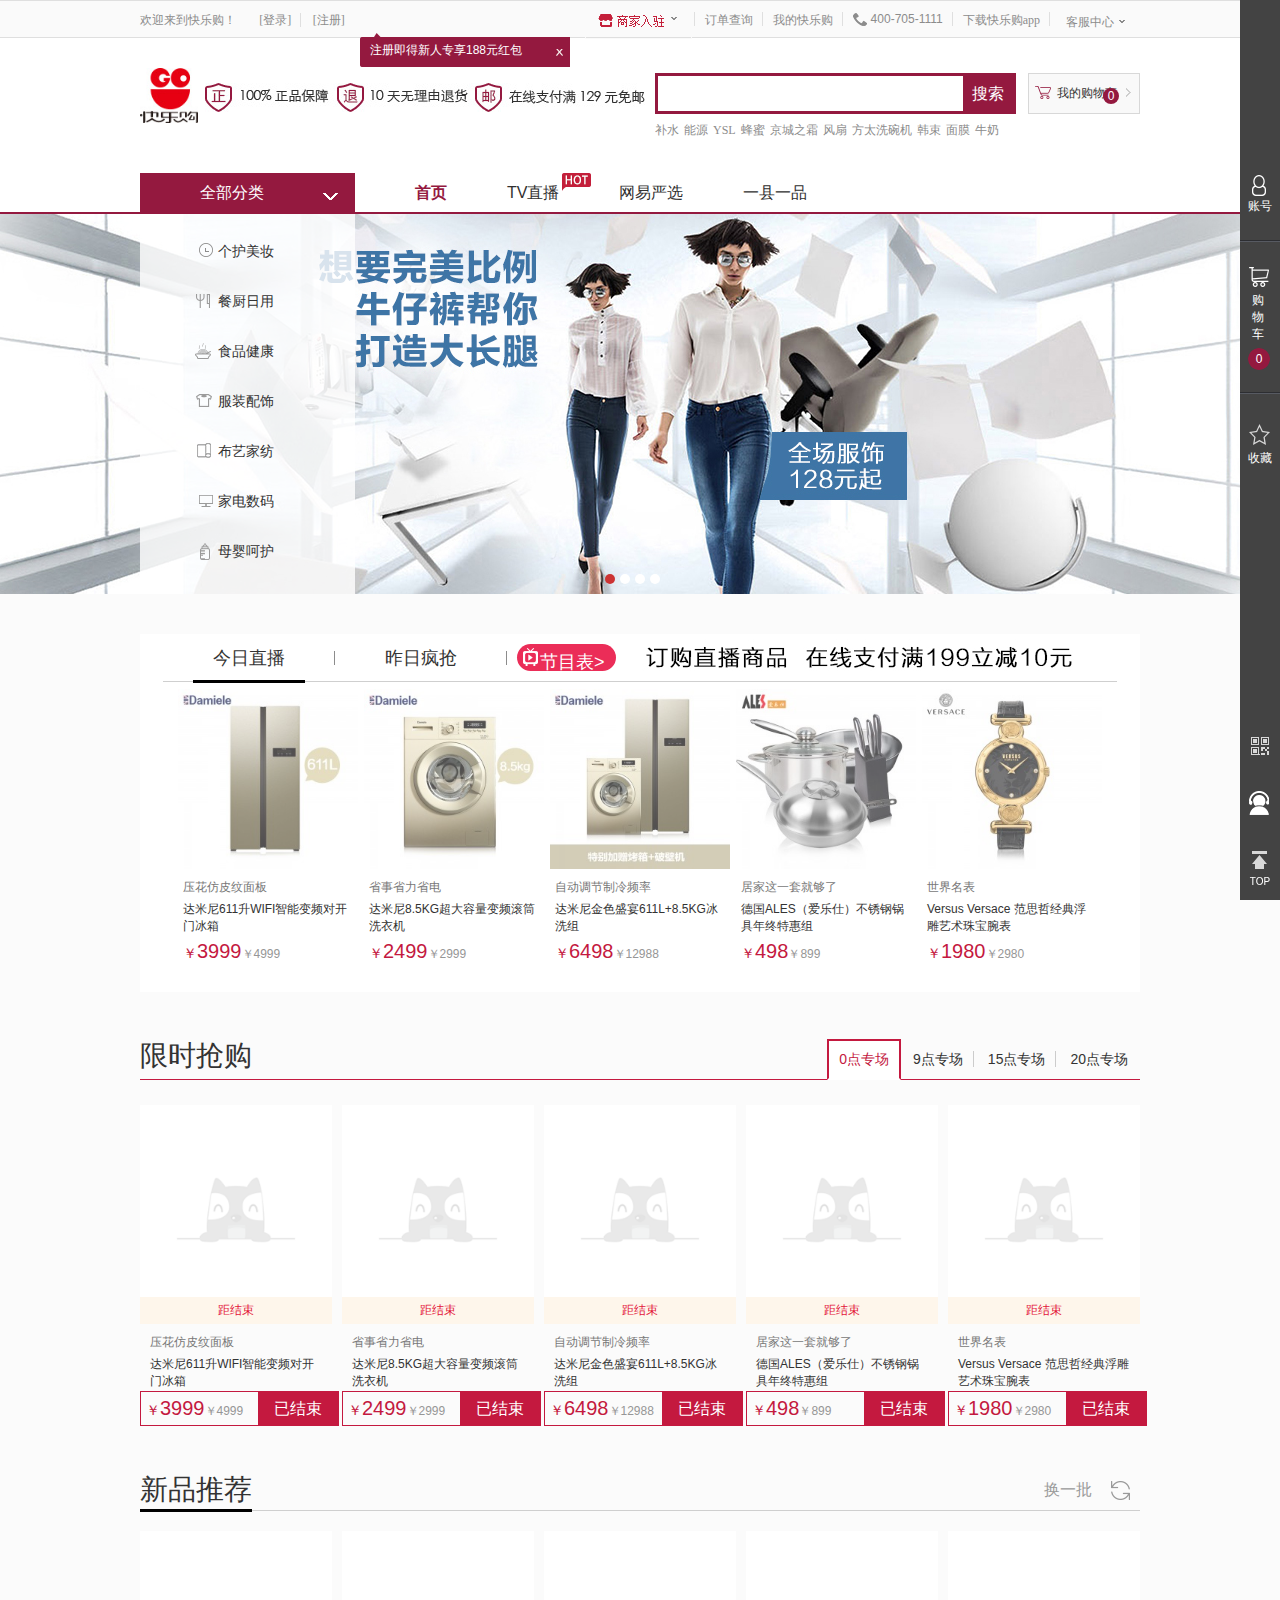
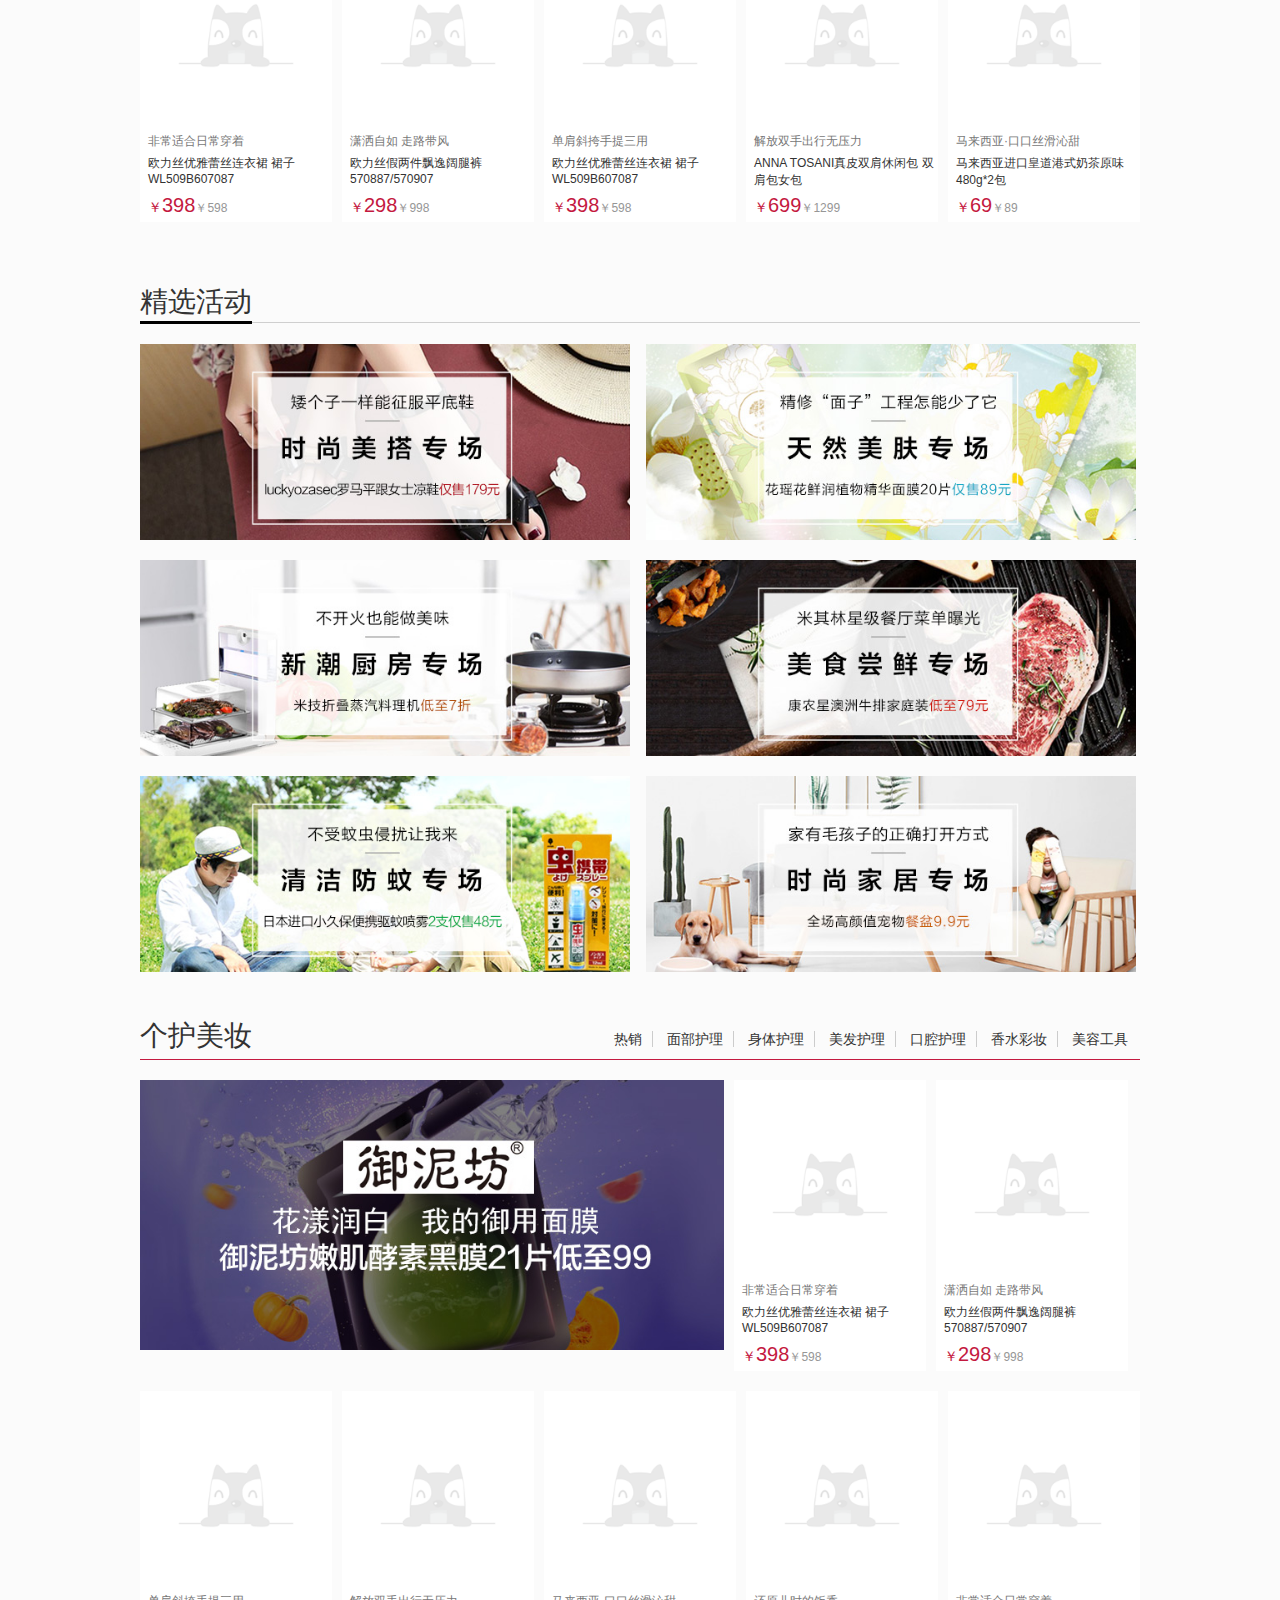
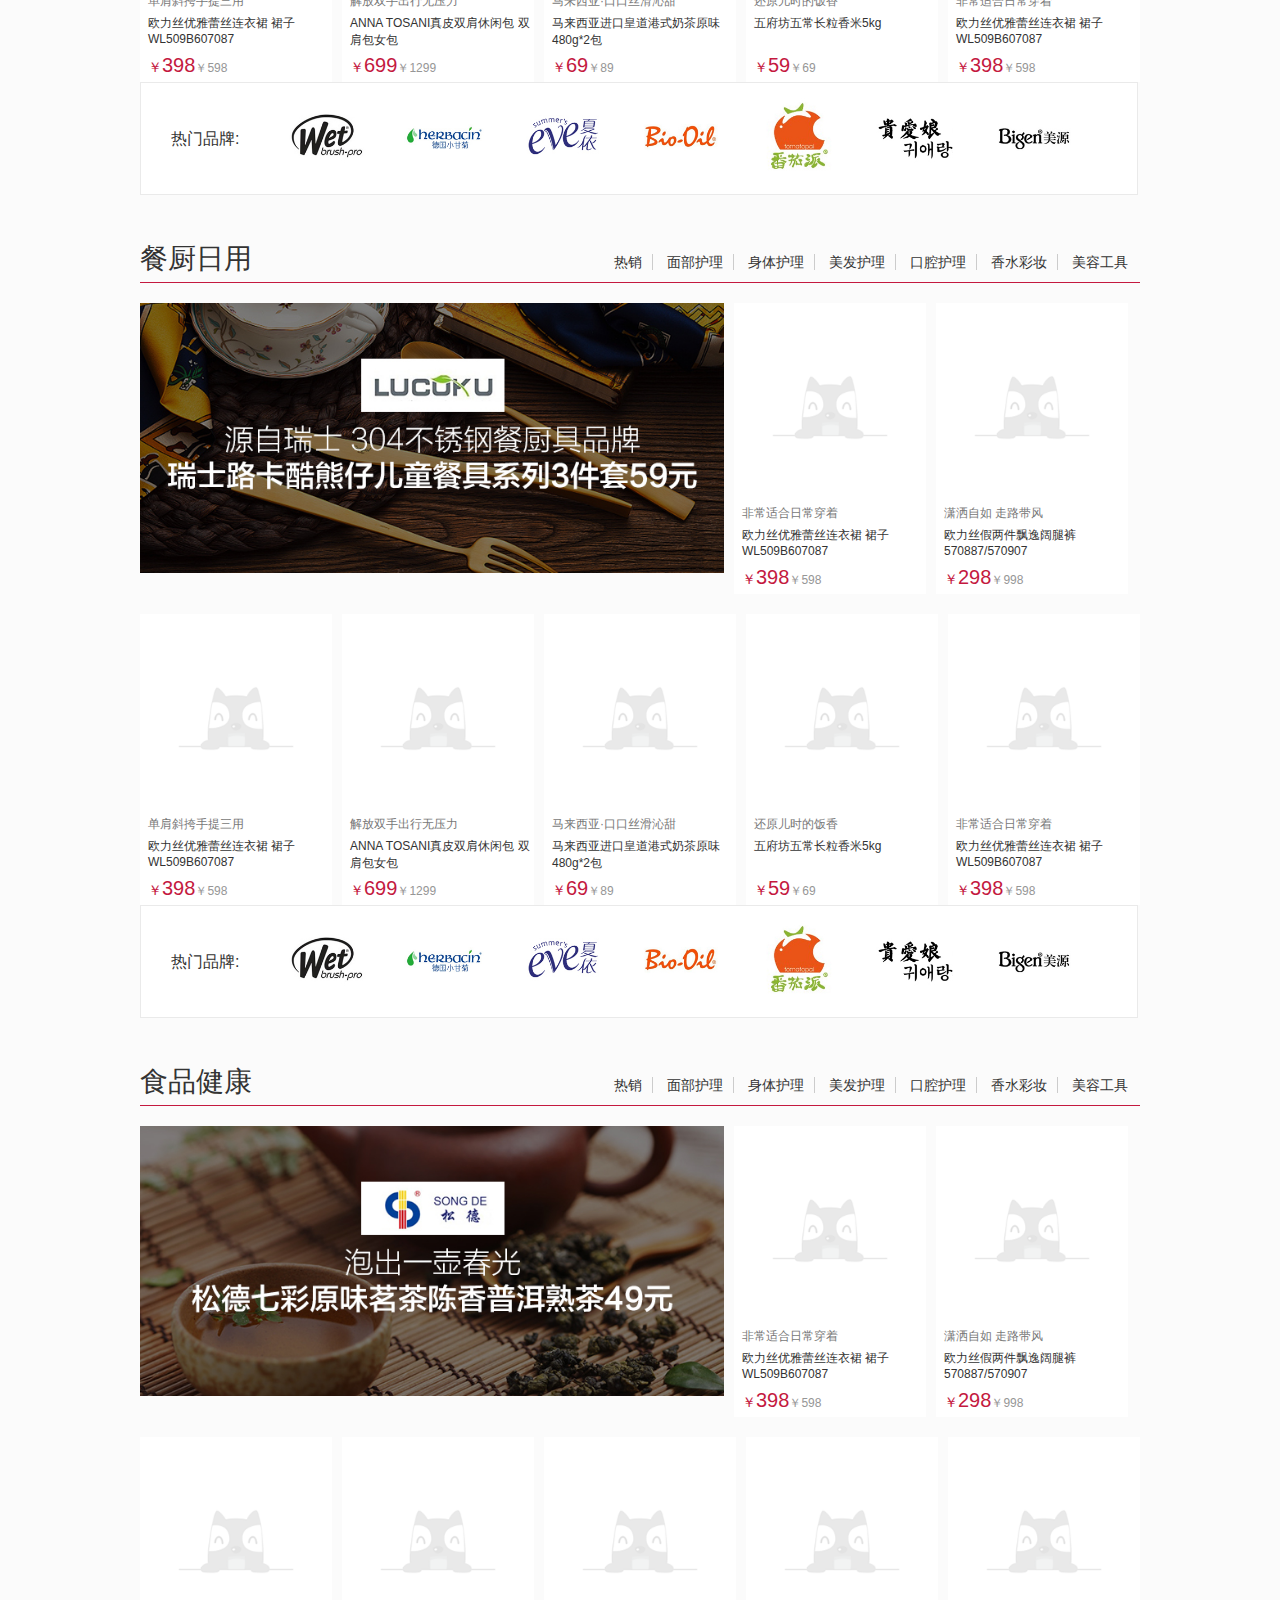
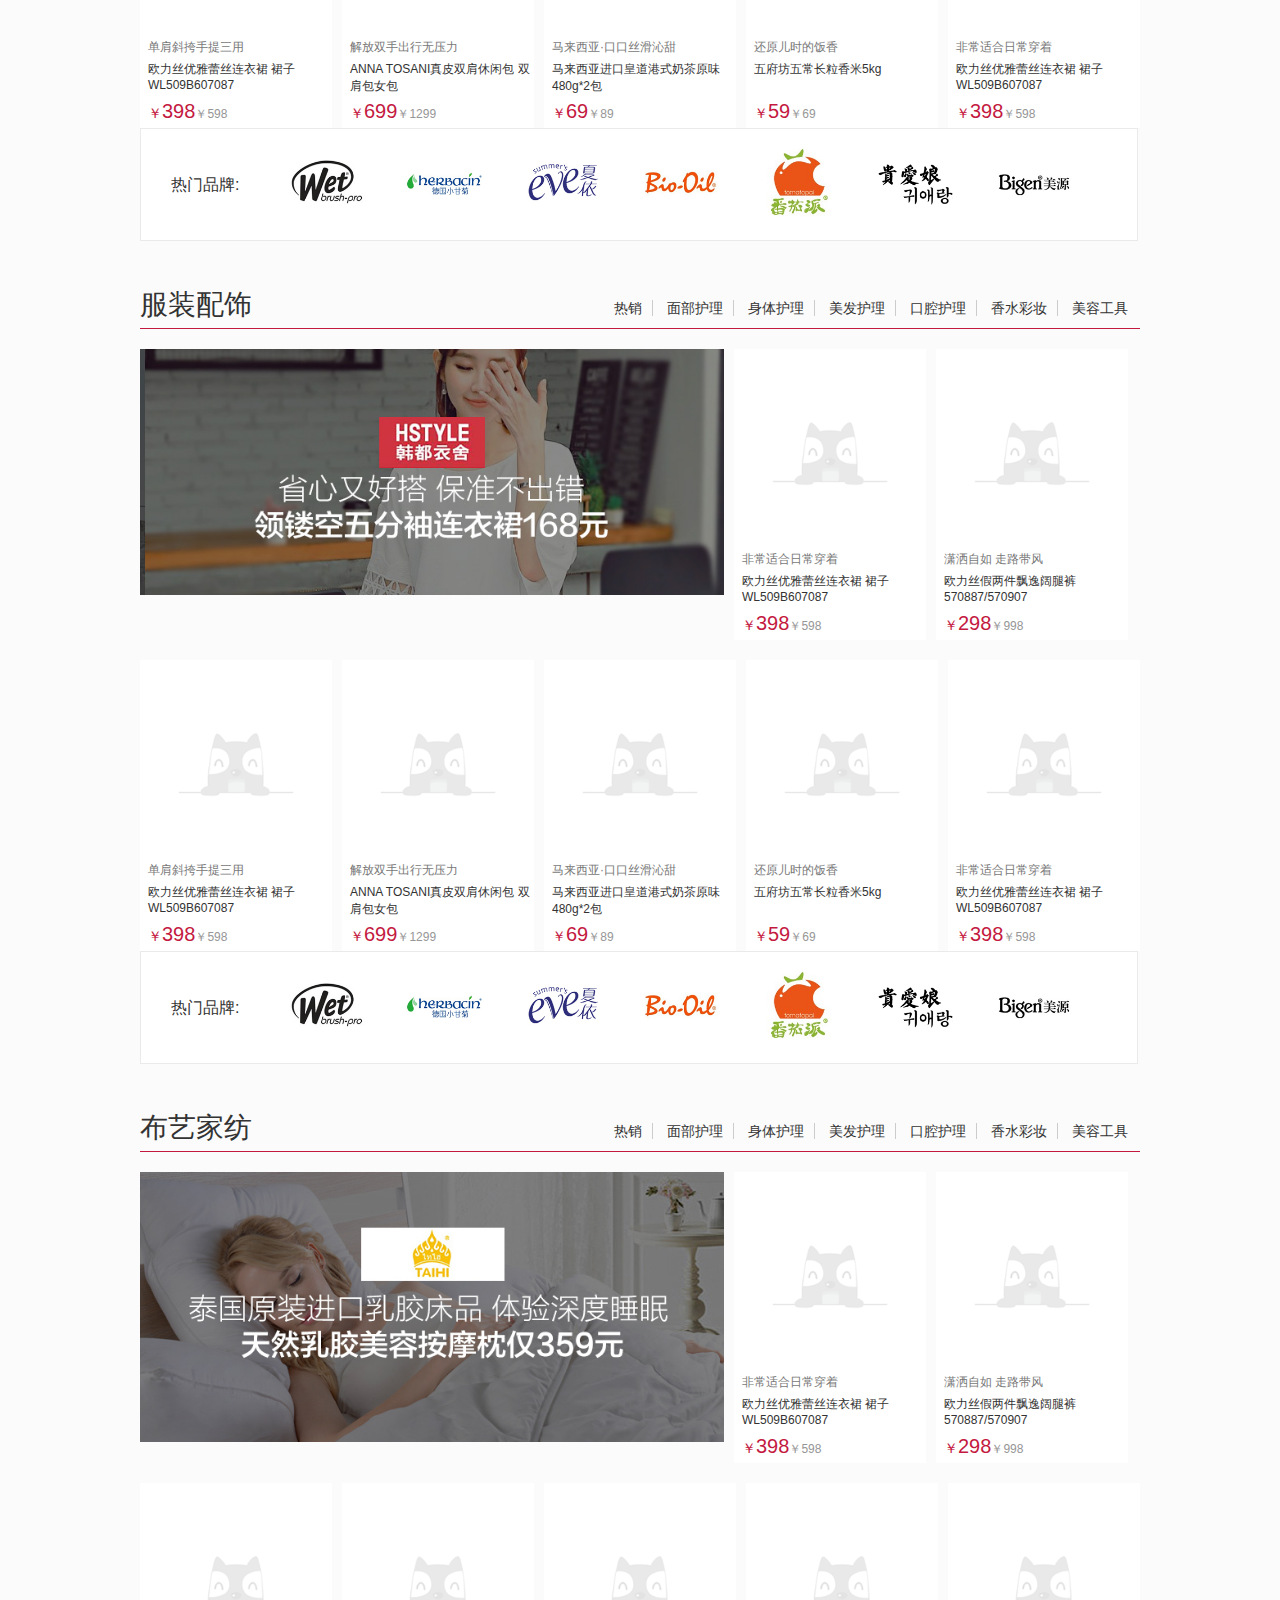
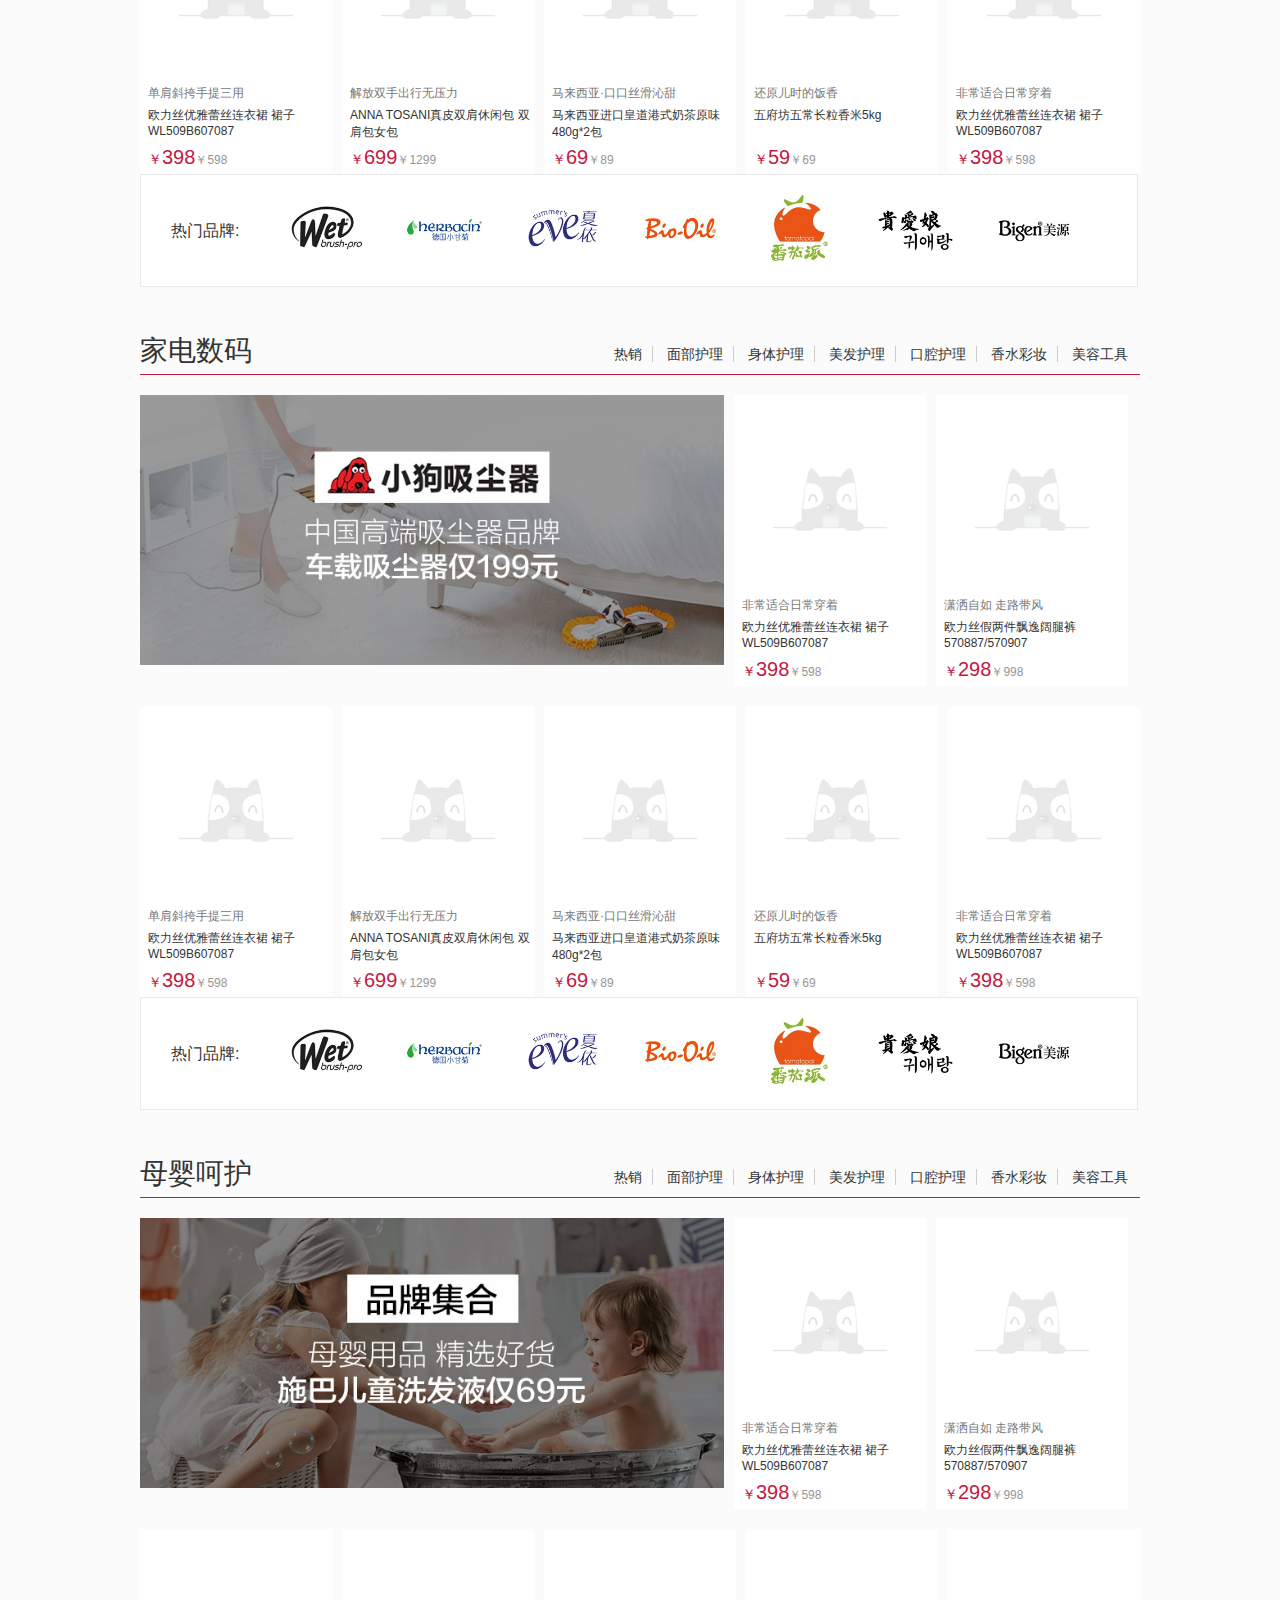
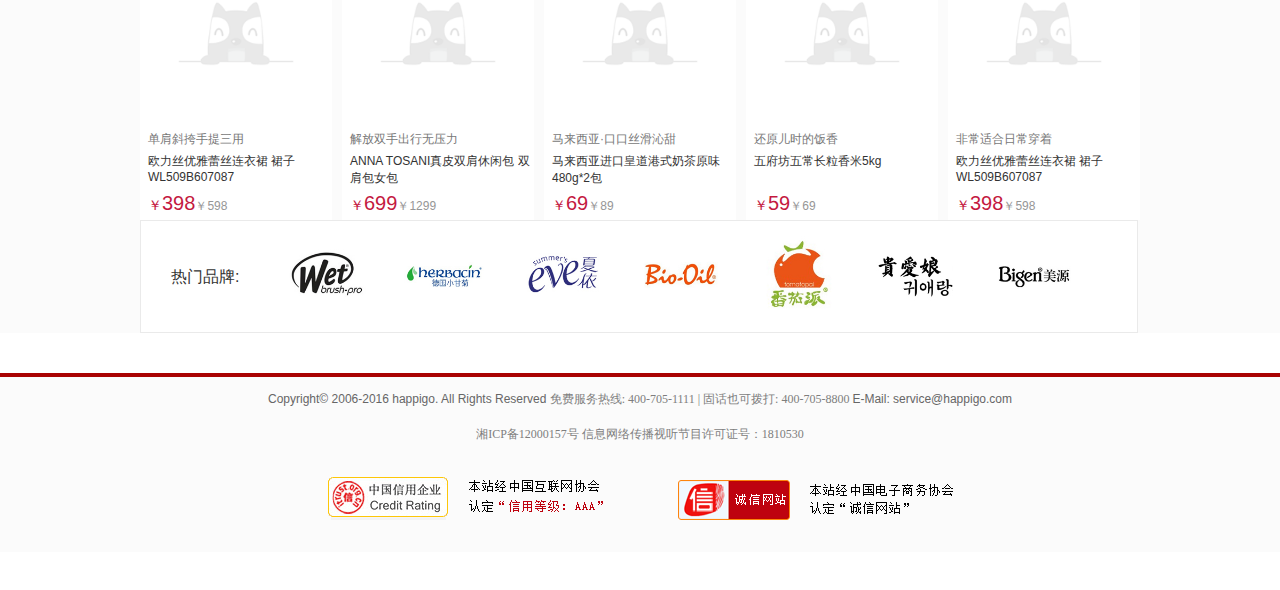
<file: index.html>
<!DOCTYPE html>
<html>
<head>
   <meta charset="utf-8">
	<title>快乐购 - 值得信赖的电视购物平台,视频导购,货到付款,正品行货 -美容护肤、数码、家电、服装、家居、运动休闲</title>
    <link rel="stylesheet" type="text/css" href="css/header.css">
    <link rel="stylesheet" type="text/css" href="css/index.css">
    <link rel="stylesheet" type="text/css" href="css/public.css">
<body>
 <!-- 顶部部分 -->
<div class="header">
    <!-- 顶部上面 登录 注册条-->
    <div class="header_top">
      <div class="w1000 clearfix" style="display: block;">
        <div class="ht_l">
           <span class="wl">欢迎来到快乐购！</span>
           <a class="a_login" href="login.html">[登录]</a>
           <a class="a_reg" href="regist.html">[注册] </a>
            <span class="reg_tips">注册即得新人专享188元红包<i class="reg_close"></i></span>
        </div>
        <div class="ht_r">
            <ul class="list">
                <li class="shop_enter_box">
                    <a class="a_shop_enter" href="javascript:void(0);"><img src="imgs/shop_enter_icon.gif"><b class="b_down"></b></a>
                    <div class="shop_enter">
                        <a href="javascript:void(0);">平台招商<span class="se_icon1">首年免平台费</span></a>
                        <a href="javascript:void(0);">自营品牌招商</a>
                    </div>
                    
                </li>
                <li><a href="javascript:void(0);">订单查询</a></li>
                <li><a href="javascript:void(0);">我的快乐购</a></li>
                <li><i class="tel_icon"></i><span class="sp_tel">400-705-1111</span></li>
                <li class="app"><a href="javascript:void(0);">下载快乐购app</a>
                    <div class="down_app" >
                        <div class="down_load">
                            <b class="icon_top"></b>
                            <img src="imgs/down_load_20160411.png">
                            <p>快乐生活 快乐购</p>
                        </div>
                    </div>
                </li>
                <li class="cus_box"><a href="javascript:void(0);">客服中心<b class="b_down"></b></a>
                    <div class="cus_center">
                        <a href="javascript:void(0);">帮助中心</a>
                        <a href="javascript:void(0);">会员反馈</a>
                    </div>
                </li>
            </ul>
        </div>
    </div>
</div> 
   <!-- 中间logo及搜索框 -->    
   <div class="header_center">
    <div class="center_con clearfix">
        <div class="h_logo">
            <a href="###"><img src="imgs/logo.jpg"></a>
        </div>       
        <div class="h_pic">
            <a href="###"><img src="imgs/top_center1.jpg"/></a>
        </div>
        <div class="h_search">
            <form class="search_input">
                <input type="text" class="in_search" name="">
                <input type="button" class="btn_search" value="搜索">
            </form>
            <div class="search_list">
              <ul>   
              </ul>
            </div>
            <div class="search_key">
                <ul class="key_list">
                    <li><a href="###">补水</a></li>
                    <li><a href="###">能源</a></li>
                    <li><a href="###">YSL</a></li>
                    <li><a href="###">蜂蜜</a></li>
                    <li><a href="###">京城之霜</a></li>
                    <li><a href="###">风扇</a></li>
                    <li><a href="###">方太洗碗机</a></li>
                    <li><a href="###">韩束</a></li>
                    <li><a href="###">面膜</a></li>
                    <li><a href="###">牛奶</a></li>
                </ul>
            </div>
      
        </div>
        <div class="h_car">
            <a class="shopcar" href="shopcar.html">
                <b class="b_car1"></b>
                <span>我的购物车</span>
                <b class="b_car2"></b>
                <b class="b_num">0</b>
            </a>
            <div class="car_list">
                购物车没商品 赶紧选购吧
            </div>
        </div>
   </div>
  <!-- 导航栏 -->
   <div class="header_nav">
       <div class="hn_center">
           <ul class="nav_list">
               <li class="all_type"><a href="###">全部分类<b class="b_type"></b></a></li>
               <li class="home"><a  href="index.html">首页</a></li>
               <li class="live"><a  href="###">TV直播</a><img class="l_hot" src="imgs/img_hot.png"/></li>
               <li><a  href="###">网易严选</a></li>
               <li><a  href="###">一县一品</a></li>
           </ul>
           <div class="list_type">
                <ul class="nav_type">
                  <li>
                    <a href="detail.html"><i class="type1"></i>个护美妆</a>
                    <div class="l_list1">
                      <a class="a_type" href="list.html">面部护理<span>&gt;</span></a>
                      <a class="a_type">身体护理<span>&gt;</span></a>
                      <a class="a_type">美发护发<span>&gt;</span></a>
                      <a class="a_type">口腔护理<span>&gt;</span></a>
                      <a class="a_type">香水彩妆<span>&gt;</span></a>
                      <a class="a_type">美容工具<span>&gt;</span></a>
                    </div>
                  </li> 
                  <li> 
                     <a href="###"><i class="type2"></i>餐厨日用</a>
                     <div class="l_list1">
                      <a class="a_type">厨房电器<span>&gt;</span></a>
                      <a class="a_type">餐饮用具<span>&gt;</span></a>
                      <a class="a_type">厨房用具<span>&gt;</span></a>
                      <a class="a_type">烹饪锅具<span>&gt;</span></a>
                      <a class="a_type">厨房配件<span>&gt;</span></a>
                      <a class="a_type">生活用品<span>&gt;</span></a>
                       <a class="a_type">家居家饰<span>&gt;</span></a>
                      <a class="a_type">清洁收纳<span>&gt;</span></a>
                       <a class="a_type">家装建材<span>&gt;</span></a>
                      <a class="a_type">家居<span>&gt;</span></a>
                       <a class="a_type">户外休闲<span>&gt;</span></a>
                      <a class="a_type">健康保健<span>&gt;</span></a>
                     </div>
                  </li>
                  <li><a href="###"><i class="type3"></i>食品健康</a></li> 
                  <li><a href="###"><i class="type4"></i>服装配饰</a></li>
                  <li><a href="###"><i class="type5"></i>布艺家纺</a></li>
                  <li><a href="###"><i class="type6"></i>家电数码</a></li>
                  <li><a href="###"><i class="type7"></i>母婴呵护</a></li>      
                </ul>

           </div>
       </div>
   </div>
  </div>
</div>
<!-- 轮播图及分类列表 -->
<div class="banner_nav">    
     <div class="banner">
          <div class="pic clearfix">            
                    <img src="imgs/banner1.jpg">               
                    <img src="imgs/banner2.jpg">        
                    <img src="imgs/banner3.jpg">             
                    <img src="imgs/banner4.jpg">                                 
          </div>   
          <div class="circle">
              <span class="circle-item active"></span>
              <span class="circle-item"></span>
              <span class="circle-item"></span>
              <span class="circle-item"></span>
          </div>
     </div>
</div>
<!-- 今日直播部分 -->
<div class="contain  clearfix">
    <div class="today_live clearfix">
        <div class="arrow al"><b class="b_l"></b></div>
        <div class="arrow ar"><b class="b_r"></b></div>
        <div class="live_title">
            <ul class="live_menu">
                <li class="menu1"><a class="active" href="###">今日直播</a></li>
                <li class="menu1"><a href="###">昨日疯抢</a></li>
                <li class="tv_menu"><a href="###"><b class="tv"></b>节目表&gt;</a></li>
                <li class="tip_menu"><a href="###"><img src="imgs/order.jpg"></a></li>
            </ul>
        </div>
        <div class="live_con">
           
            <ul class="lc_list active">               
            </ul>
            <ul class="lc_list">   
            </ul>
        </div>
    </div>
 <!-- 限时抢购 -->  
    <div class="xs_floor mt clearfix">
       <div class="arrow al"><b class="b_l"></b></div>
        <div class="arrow ar"><b class="b_r"></b></div>
      <div class="f1_title">
         <h2>限时抢购</h2>
         <ul class="xs_type">
           <li class="clock0 active"><a href="###">0点专场</a></li>
           <li class="clock9"><a href="###">9点专场</a></li>
           <li class="clock15"><a href="###">15点专场</a></li>
           <li class="clock20"><a href="###">20点专场</a></li>
         </ul>
      </div>
      <div class="f1_con">
         <ul class="f1_list active">
         </ul>
         <ul class="f1_list">
         </ul>
         <ul class="f1_list">
         </ul>
         <ul class="f1_list">
         </ul>
      </div>
    </div>
 <!-- 限时抢购结束 -->
 <!-- 新品推荐 -->
 <div class="xp_floor mt clearfix">
    <div class="f2_title">
      <h2>新品推荐</h2>
      <div class="f2_change">换一批<i class="ch_icon"></i></div>
    </div>
    <div class="f2_con clearfix">
      <ul class="f2_list active">
      </ul>
      <ul class="f2_list"> 
      </ul>
      <ul class="f2_list"> 
      </ul>
      <ul class="f2_list">   
      </ul>   
    </div>
 </div>
 <!-- 精选活动 -->
<div class="jx_floor mt clearfix">
  <div class="f3_title">
      <h2>精选活动</h2>
  </div>
  <ul class="f3_list">
     <li>
        <a href="###"><img src="imgs/web_1.jpg"></a>
        <div class="f3_pic_hover">
           <div class="percent">
             <div class="per_con">
               <div class="per_t"><span>5</span>折起</div>
               <div class="per_b">立即抢购</div>
             </div>
           </div>
        </div>
     </li>
     <li>
        <a href="###"><img src="imgs/web_2.jpg"></a>
         <div class="f3_pic_hover">
           <div class="percent">
             <div class="per_con">
               <div class="per_t"><span>89</span>元起</div>
               <div class="per_b">立即抢购</div>
             </div>
           </div>
        </div>
     </li>
     <li>
        <a href="###"><img src="imgs/web_3.jpg"></a>
         <div class="f3_pic_hover">
           <div class="percent">
             <div class="per_con">
               <div class="per_t"><span>7</span>折起</div>
               <div class="per_b">立即抢购</div>
             </div>
           </div>
        </div>
     </li>
     <li>
        <a href="###"><img src="imgs/web_4.jpg"></a>
         <div class="f3_pic_hover">
           <div class="percent">
             <div class="per_con">
               <div class="per_t"><span>79</span>元起</div>
               <div class="per_b">立即抢购</div>
             </div>
           </div>
        </div>
     </li>
     <li>
        <a href="###"><img src="imgs/web_5.jpg"></a>
         <div class="f3_pic_hover">
           <div class="percent">
             <div class="per_con">
               <div class="per_t"><span>9.9</span>元起</div>
               <div class="per_b">立即抢购</div>
             </div>
           </div>
        </div>
     </li>
     <li>
        <a href="###"><img src="imgs/web_6.jpg"></a>
         <div class="f3_pic_hover">
           <div class="percent">
             <div class="per_con">
               <div class="per_t"><span>48</span>元起</div>
               <div class="per_b">立即抢购</div>
             </div>
           </div>
        </div>
     </li>
  </ul>
</div>
<!-- 个护美妆 -->
 <div class="gh_floor tab-floor mt clearfix">
    <div class="f4_title  common_title">
      <h2>个护美妆</h2>
      <ul class="f4_list common_ul">
        <li><a href="###">热销</a></li>
        <li><a href="###">面部护理</a></li>
        <li><a href="###">身体护理</a></li>
        <li><a href="###">美发护理</a></li>
        <li><a href="###">口腔护理</a></li>
        <li><a href="###">香水彩妆</a></li>
        <li><a href="###">美容工具</a></li>      
      </ul> 
   </div>
   <div class="f4_con common_con">
         <div class="first_pic">
          <a href="###"><img src="imgs/com_pic1.jpg"></a>
        </div>
     <ul class="common_list"></ul>
     <ul class="common_list"></ul>
     <ul class="common_list"></ul>
     <ul class="common_list"></ul>
     <ul class="common_list"></ul>
     <ul class="common_list"></ul>
     <ul class="common_list"></ul>
   </div>
   <div class="common_brand">
      <span class="brand_title">热门品牌:</span>
       <ul class="brand_list">
          <li><a href="http://www.happigo.com/shop/index.php?act=brand_new&op=content&id=1600"><img src="imgs/brand1.jpg"/></a></li>
          <li><a href="http://www.happigo.com/shop/index.php?act=brand_new&op=content&id=2683"><img src="imgs/brand2.jpg"/></a></li>
          <li><a href="http://www.happigo.com/shop/index.php?act=brand_new&op=content&id=2677" ><img src="imgs/brand3.jpg"/></a></li>
          <li><a href="http://www.happigo.com/shop/index.php?act=brand_new&op=content&id=2675"><img src="imgs/brand4.jpg"/></a></li>
          <li><a href="http://www.happigo.com/shop/index.php?act=brand_new&op=content&id=2674"><img src="imgs/brand5.jpg"/></a></li>
          <li><a href="http://www.happigo.com/shop/index.php?act=brand_new&op=content&id=2639"><img src="imgs/brand6.jpg"/></a></li>
          <li><a href="http://www.happigo.com/shop/index.php?act=brand_new&op=content&id=2685"><img src="imgs/brand7.jpg"/></a></li>
      </ul>
   </div>
 </div>
<!-- 餐厨日用 -->
  <div class="cc_floor tab-floor mt clearfix">
    <div class="f5_title  common_title">
      <h2>餐厨日用</h2>
      <ul class="f5_list common_ul">
        <li><a href="###">热销</a></li>
        <li><a href="###">面部护理</a></li>
        <li><a href="###">身体护理</a></li>
        <li><a href="###">美发护理</a></li>
        <li><a href="###">口腔护理</a></li>
        <li><a href="###">香水彩妆</a></li>
        <li><a href="###">美容工具</a></li>      
      </ul> 
   </div>
   <div class="f5_con common_con">
         <div class="first_pic">
          <a href="###"><img src="imgs/com_pic2.jpg"></a>
        </div>
     <ul class="common_list"></ul>
     <ul class="common_list"></ul>
     <ul class="common_list"></ul>
     <ul class="common_list"></ul>
     <ul class="common_list"></ul>
     <ul class="common_list"></ul>
     <ul class="common_list"></ul>
   </div>
    <div class="common_brand">
      <span class="brand_title">热门品牌:</span>
       <ul class="brand_list">
          <li><a href="http://www.happigo.com/shop/index.php?act=brand_new&op=content&id=1600"><img src="imgs/brand1.jpg"/></a></li>
          <li><a href="http://www.happigo.com/shop/index.php?act=brand_new&op=content&id=2683"><img src="imgs/brand2.jpg"/></a></li>
          <li><a href="http://www.happigo.com/shop/index.php?act=brand_new&op=content&id=2677" ><img src="imgs/brand3.jpg"/></a></li>
          <li><a href="http://www.happigo.com/shop/index.php?act=brand_new&op=content&id=2675"><img src="imgs/brand4.jpg"/></a></li>
          <li><a href="http://www.happigo.com/shop/index.php?act=brand_new&op=content&id=2674"><img src="imgs/brand5.jpg"/></a></li>
          <li><a href="http://www.happigo.com/shop/index.php?act=brand_new&op=content&id=2639"><img src="imgs/brand6.jpg"/></a></li>
          <li><a href="http://www.happigo.com/shop/index.php?act=brand_new&op=content&id=2685"><img src="imgs/brand7.jpg"/></a></li>
      </ul>
   </div>
 </div>
  <!-- 食品健康 -->
 
  <div class="sp_floor tab-floor mt clearfix">
    <div class="f6_title  common_title">
      <h2>食品健康</h2>
      <ul class="f6_list common_ul">
        <li><a href="###">热销</a></li>
        <li><a href="###">面部护理</a></li>
        <li><a href="###">身体护理</a></li>
        <li><a href="###">美发护理</a></li>
        <li><a href="###">口腔护理</a></li>
        <li><a href="###">香水彩妆</a></li>
        <li><a href="###">美容工具</a></li>      
      </ul> 
   </div>
   <div class="f6_con common_con">
         <div class="first_pic">
          <a href="###"><img src="imgs/com_pic3.jpg"></a>
        </div>
   <ul class="common_list"></ul>
     <ul class="common_list"></ul>
     <ul class="common_list"></ul>
     <ul class="common_list"></ul>
     <ul class="common_list"></ul>
     <ul class="common_list"></ul>
     <ul class="common_list"></ul>
   </div>
    <div class="common_brand">
      <span class="brand_title">热门品牌:</span>
       <ul class="brand_list">
          <li><a href="http://www.happigo.com/shop/index.php?act=brand_new&op=content&id=1600"><img src="imgs/brand1.jpg"/></a></li>
          <li><a href="http://www.happigo.com/shop/index.php?act=brand_new&op=content&id=2683"><img src="imgs/brand2.jpg"/></a></li>
          <li><a href="http://www.happigo.com/shop/index.php?act=brand_new&op=content&id=2677" ><img src="imgs/brand3.jpg"/></a></li>
          <li><a href="http://www.happigo.com/shop/index.php?act=brand_new&op=content&id=2675"><img src="imgs/brand4.jpg"/></a></li>
          <li><a href="http://www.happigo.com/shop/index.php?act=brand_new&op=content&id=2674"><img src="imgs/brand5.jpg"/></a></li>
          <li><a href="http://www.happigo.com/shop/index.php?act=brand_new&op=content&id=2639"><img src="imgs/brand6.jpg"/></a></li>
          <li><a href="http://www.happigo.com/shop/index.php?act=brand_new&op=content&id=2685"><img src="imgs/brand7.jpg"/></a></li>
      </ul>
   </div>
 </div>
 <!-- 服装配饰 -->
 <div class="fz_floor tab-floor mt clearfix">
    <div class="f7_title  common_title">
      <h2>服装配饰</h2>
      <ul class="f6_list common_ul">
        <li><a href="###">热销</a></li>
        <li><a href="###">面部护理</a></li>
        <li><a href="###">身体护理</a></li>
        <li><a href="###">美发护理</a></li>
        <li><a href="###">口腔护理</a></li>
        <li><a href="###">香水彩妆</a></li>
        <li><a href="###">美容工具</a></li>      
      </ul> 
   </div>
   <div class="f7_con common_con">
         <div class="first_pic">
          <a href="###"><img src="imgs/com_pic4.jpg"></a>
        </div>
     <ul class="common_list"></ul>
     <ul class="common_list"></ul>
     <ul class="common_list"></ul>
     <ul class="common_list"></ul>
     <ul class="common_list"></ul>
     <ul class="common_list"></ul>
     <ul class="common_list"></ul>
   </div>
    <div class="common_brand">
      <span class="brand_title">热门品牌:</span>
       <ul class="brand_list">
          <li><a href="http://www.happigo.com/shop/index.php?act=brand_new&op=content&id=1600"><img src="imgs/brand1.jpg"/></a></li>
          <li><a href="http://www.happigo.com/shop/index.php?act=brand_new&op=content&id=2683"><img src="imgs/brand2.jpg"/></a></li>
          <li><a href="http://www.happigo.com/shop/index.php?act=brand_new&op=content&id=2677" ><img src="imgs/brand3.jpg"/></a></li>
          <li><a href="http://www.happigo.com/shop/index.php?act=brand_new&op=content&id=2675"><img src="imgs/brand4.jpg"/></a></li>
          <li><a href="http://www.happigo.com/shop/index.php?act=brand_new&op=content&id=2674"><img src="imgs/brand5.jpg"/></a></li>
          <li><a href="http://www.happigo.com/shop/index.php?act=brand_new&op=content&id=2639"><img src="imgs/brand6.jpg"/></a></li>
          <li><a href="http://www.happigo.com/shop/index.php?act=brand_new&op=content&id=2685"><img src="imgs/brand7.jpg"/></a></li>
      </ul>
   </div>
 </div>
 <!--布艺家纺 -->
 <div class="by_floor tab-floor mt clearfix">
    <div class="f7_title  common_title">
      <h2>布艺家纺</h2>
      <ul class="f6_list common_ul">
        <li><a href="###">热销</a></li>
        <li><a href="###">面部护理</a></li>
        <li><a href="###">身体护理</a></li>
        <li><a href="###">美发护理</a></li>
        <li><a href="###">口腔护理</a></li>
        <li><a href="###">香水彩妆</a></li>
        <li><a href="###">美容工具</a></li>      
      </ul> 
   </div>
   <div class="f7_con common_con">
         <div class="first_pic">
          <a href="###"><img src="imgs/com_pic5.jpg"></a>
        </div>
     <ul class="common_list"></ul>
     <ul class="common_list"></ul>
     <ul class="common_list"></ul>
     <ul class="common_list"></ul>
     <ul class="common_list"></ul>
     <ul class="common_list"></ul>
     <ul class="common_list"></ul>
   </div>
    <div class="common_brand">
      <span class="brand_title">热门品牌:</span>
       <ul class="brand_list">
          <li><a href="http://www.happigo.com/shop/index.php?act=brand_new&op=content&id=1600"><img src="imgs/brand1.jpg"/></a></li>
          <li><a href="http://www.happigo.com/shop/index.php?act=brand_new&op=content&id=2683"><img src="imgs/brand2.jpg"/></a></li>
          <li><a href="http://www.happigo.com/shop/index.php?act=brand_new&op=content&id=2677" ><img src="imgs/brand3.jpg"/></a></li>
          <li><a href="http://www.happigo.com/shop/index.php?act=brand_new&op=content&id=2675"><img src="imgs/brand4.jpg"/></a></li>
          <li><a href="http://www.happigo.com/shop/index.php?act=brand_new&op=content&id=2674"><img src="imgs/brand5.jpg"/></a></li>
          <li><a href="http://www.happigo.com/shop/index.php?act=brand_new&op=content&id=2639"><img src="imgs/brand6.jpg"/></a></li>
          <li><a href="http://www.happigo.com/shop/index.php?act=brand_new&op=content&id=2685"><img src="imgs/brand7.jpg"/></a></li>
      </ul>
   </div>
 </div>
 <!-- 家电数码 -->
  <div class="cc_floor tab-floor mt clearfix">
    <div class="f6_title  common_title">
      <h2>家电数码</h2>
      <ul class="f6_list common_ul">
        <li><a href="###">热销</a></li>
        <li><a href="###">面部护理</a></li>
        <li><a href="###">身体护理</a></li>
        <li><a href="###">美发护理</a></li>
        <li><a href="###">口腔护理</a></li>
        <li><a href="###">香水彩妆</a></li>
        <li><a href="###">美容工具</a></li>      
      </ul> 
   </div>
   <div class="f6_con common_con">
         <div class="first_pic">
          <a href="###"><img src="imgs/com_pic6.jpg"></a>
        </div>
     <ul class="common_list"></ul>
     <ul class="common_list"></ul>
     <ul class="common_list"></ul>
     <ul class="common_list"></ul>
     <ul class="common_list"></ul>
     <ul class="common_list"></ul>
     <ul class="common_list"></ul>
   </div>
    <div class="common_brand">
      <span class="brand_title">热门品牌:</span>
       <ul class="brand_list">
          <li><a href="http://www.happigo.com/shop/index.php?act=brand_new&op=content&id=1600"><img src="imgs/brand1.jpg"/></a></li>
          <li><a href="http://www.happigo.com/shop/index.php?act=brand_new&op=content&id=2683"><img src="imgs/brand2.jpg"/></a></li>
          <li><a href="http://www.happigo.com/shop/index.php?act=brand_new&op=content&id=2677" ><img src="imgs/brand3.jpg"/></a></li>
          <li><a href="http://www.happigo.com/shop/index.php?act=brand_new&op=content&id=2675"><img src="imgs/brand4.jpg"/></a></li>
          <li><a href="http://www.happigo.com/shop/index.php?act=brand_new&op=content&id=2674"><img src="imgs/brand5.jpg"/></a></li>
          <li><a href="http://www.happigo.com/shop/index.php?act=brand_new&op=content&id=2639"><img src="imgs/brand6.jpg"/></a></li>
          <li><a href="http://www.happigo.com/shop/index.php?act=brand_new&op=content&id=2685"><img src="imgs/brand7.jpg"/></a></li>
      </ul>
   </div>
 </div>
 <!-- 母婴呵护 -->
<div class="my_floor tab-floor mt clearfix">
    <div class="f7_title  common_title">
      <h2>母婴呵护</h2>
      <ul class="f6_list common_ul">
        <li><a href="###">热销</a></li>
        <li><a href="###">面部护理</a></li>
        <li><a href="###">身体护理</a></li>
        <li><a href="###">美发护理</a></li>
        <li><a href="###">口腔护理</a></li>
        <li><a href="###">香水彩妆</a></li>
        <li><a href="###">美容工具</a></li>      
      </ul> 
   </div>
   <div class="f7_con common_con">
         <div class="first_pic">
          <a href="###"><img src="imgs/com_pic7.jpg"></a>
        </div>
     <ul class="common_list"></ul>
     <ul class="common_list"></ul>
     <ul class="common_list"></ul>
     <ul class="common_list"></ul>
     <ul class="common_list"></ul>
     <ul class="common_list"></ul>
     <ul class="common_list"></ul>
   </div>
    <div class="common_brand">
      <span class="brand_title">热门品牌:</span>
       <ul class="brand_list">
          <li><a href="http://www.happigo.com/shop/index.php?act=brand_new&op=content&id=1600"><img src="imgs/brand1.jpg"/></a></li>
          <li><a href="http://www.happigo.com/shop/index.php?act=brand_new&op=content&id=2683"><img src="imgs/brand2.jpg"/></a></li>
          <li><a href="http://www.happigo.com/shop/index.php?act=brand_new&op=content&id=2677" ><img src="imgs/brand3.jpg"/></a></li>
          <li><a href="http://www.happigo.com/shop/index.php?act=brand_new&op=content&id=2675"><img src="imgs/brand4.jpg"/></a></li>
          <li><a href="http://www.happigo.com/shop/index.php?act=brand_new&op=content&id=2674"><img src="imgs/brand5.jpg"/></a></li>
          <li><a href="http://www.happigo.com/shop/index.php?act=brand_new&op=content&id=2639"><img src="imgs/brand6.jpg"/></a></li>
          <li><a href="http://www.happigo.com/shop/index.php?act=brand_new&op=content&id=2685"><img src="imgs/brand7.jpg"/></a></li>
      </ul>
   </div>
 </div>
</div>
<!-- 左边楼层选项卡 -->
<div class="left_slide">
  <ul class="left_list">
   <li class="left_floor1"><a href="###"><i ></i>限时抢购</a></li>
   <li class="left_floor2"><a href="###"><i></i>新品推荐</a></li>
   <li class="left_floor3"><a href="###"><i ></i>精选活动</a></li>
    <li class="left_floor4"><a href="###"><i ></i>个护美妆</a></li>
    <li class="left_floor5"><a href="###"><i ></i>餐厨日用</a></li>
    <li  class="left_floor6"><a href="###"><i></i>食品健康</a></li> 
    <li class="left_floor7"><a href="###"><i ></i>服装配饰</a></li>
    <li class="left_floor8"><a href="###"><i></i>布艺家纺</a></li>
    <li class="left_floor9"><a href="###"><i ></i>家电数码</a></li>
    <li class="left_floor10"><a href="###"><i ></i>母婴呵护</a></li>    
  </ul>
</div>
<!-- 右边固定栏 -->
<div class="right_slide">
   <div class="slide_top">
       <div class="account">
          <a href="###"><i class="a_user"></i><span>账号</span></a>  
       </div>
       <div class="slide_car">
          <a href="###"><i class="a_car"></i><span>购物车</span><i class="shop_num">0</i></a>
       </div>
       <div class="collect">
          <a href="###"><i class="a_coll"></i><span>收藏</span></a>
       </div>
   </div>
   <div class="slide_bottom">
      <div class="hap_bg">
        <a href="###" >
          <i class="a_icon"></i>
          <div class="left_icon"></div>
          <img class="hap_logo" src="imgs/down_app_ewm.png" />
        </a>
      </div>
      <div class="online">
        <a href="###">
          <i class="a_online"></i>
          <div class="cur">
             <p class="cur_title">订单服务</p>
             <p class="cur_con">
               <span>商品咨询</span>
               <span>优惠/政策咨询</span>
               <span>订单支付</span>
               <span>配送查询</span>
                <span>订单查询</span>
             </p>
             <p class="cur_title">售后服务</p>
             <p class="cur_con">
               <span>退款查询</span>
               <span>取消/退换货</span>
               <span>售后处理</span>
               <span>投诉建议</span>
                <span>订单查询</span>
             </p>
              <p class="cur_title">账户服务</p>
              <p class="cur_con">
               <span>账号咨询</span>
               <span>密码找回</span>   
             </p>
          </div>
        </a>
      </div>
      <div class="back_top">
        <a href="###"><i class="return"></i><span class="top">TOP</span></a>
      </div>
   </div>
</div>
<!-- 固定搜索框 -->
<div class="searchfix">
  <div class="search_con">
     <div class="search_l"><img src="imgs/search_fixed_logo.png"/></div>
     <div class="search_r">
        <input class="search_txt" type="text" placeholder="防晒">
        <input class="search_btn" value="搜索" type="button">
     </div>
  </div>
    
</div>


<!-- 底部 -->
<div class="footer">
  <p><span>Copyright&copy; 2006-2016 happigo. All Rights Reserved </span> 免费服务热线: 400-705-1111 | 固话也可拨打: 400-705-8800 <span>E-Mail: service@happigo.com</span>
      </p>
      <p>湘ICP备12000157号 信息网络传播视听节目许可证号：1810530</p>
      <div class="font_img"><img src="imgs/foot_img3.png"/><img src="imgs/foot_img4.png"/></div> 
</div>
<script data-main="js/index.js"  src="require.js" defer async="true"></script>

</body>
</html>
</file>
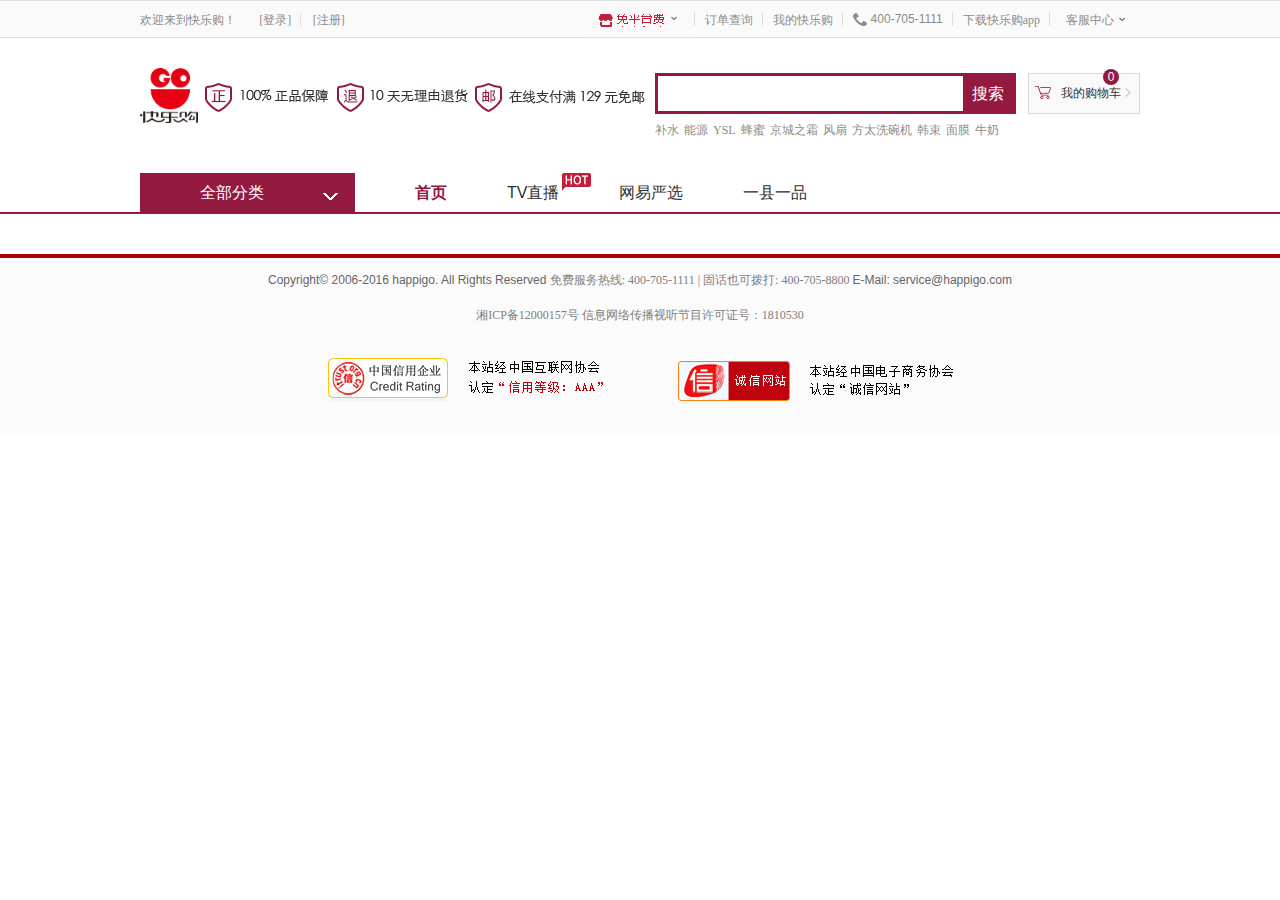
<file: common.html>
<!DOCTYPE html>
<html>
<head>
   <meta charset="utf-8">
	<title></title>
	<link rel="stylesheet" type="text/css" href="css/public.css">
	<link rel="stylesheet" type="text/css" href="css/header.css">
</head>
<body>
<div class="header">
    <!-- 顶部上面 登录 注册条-->
    <div class="header_top">
      <div class="w1000 clearfix" style="display: block;">
        <div class="ht_l">
           <span class="wl">欢迎来到快乐购！</span>
           <a class="a_login" href="login.html">[登录]</a>
           <a class="a_reg" href="regist.html">[注册]</a>
        </div>
        <div class="ht_r">
            <ul class="list">
                <li class="shop_enter_box">
                    <a class="a_shop_enter" href="javascript:void(0);"><img src="imgs/shop_enter_icon.gif"><b class="b_down"></b></a>
                    <div class="shop_enter">
                        <a href="javascript:void(0);">平台招商<span class="se_icon1">首年免平台费</span></a>
                        <a href="javascript:void(0);">自营品牌招商</a>
                    </div>
                    
                </li>
                <li><a href="javascript:void(0);">订单查询</a></li>
                <li><a href="javascript:void(0);">我的快乐购</a></li>
                <li><i class="tel_icon"></i><span class="sp_tel">400-705-1111</span></li>
                <li class="app"><a href="javascript:void(0);">下载快乐购app</a>
                    <div class="down_app" >
                        <div class="down_load">
                            <b class="icon_top"></b>
                            <img src="imgs/down_load_20160411.png">
                            <p>快乐生活 快乐购</p>
                        </div>
                    </div>
                </li>
                <li class="cus_box"><a href="javascript:void(0);">客服中心<b class="b_down"></b></a>
                    <div class="cus_center">
                        <a href="javascript:void(0);">帮助中心</a>
                        <a href="javascript:void(0);">会员反馈</a>
                    </div>
                </li>
            </ul>
        </div>
    </div>
</div> 
   <!-- 中间logo及搜索框 -->    
   <div class="header_center">
    <div class="center_con clearfix">
        <div class="h_logo">
            <a href="###"><img src="imgs/logo.jpg"></a>
        </div>
       
        <div class="h_pic">
            <a href="###"><img src="imgs/top_center1.jpg"/></a>
        </div>
        <div class="h_search">
            <form class="search_input">
                <input type="text" class="in_search" name="">
                <input type="button" class="btn_search" value="搜索">
            </form>
            <div class="search_list"></div>
            <div class="search_key">
                <ul class="key_list">
                    <li><a href="###">补水</a></li>
                    <li><a href="###">能源</a></li>
                    <li><a href="###">YSL</a></li>
                    <li><a href="###">蜂蜜</a></li>
                    <li><a href="###">京城之霜</a></li>
                    <li><a href="###">风扇</a></li>
                    <li><a href="###">方太洗碗机</a></li>
                    <li><a href="###">韩束</a></li>
                    <li><a href="###">面膜</a></li>
                    <li><a href="###">牛奶</a></li>

                </ul>
            </div>
      
        </div>
        <div class="h_car">
            <a class="shopcar" href="###">
                <b class="b_car1"></b>
                <span>我的购物车</span>
                <b class="b_car2"></b>
                <b class="b_num">0</b>
            </a>
            <div class="car_list">
                购物车没商品 赶紧选购吧
            </div>
        </div>
   </div>
  <!-- 导航栏 -->
   <div class="header_nav">
       <div class="hn_center">
           <ul class="nav_list">
               <li class="all_type"><a  href="###">全部分类<b class="b_type"></b></a></li>
               <li class="home"><a  href="index.html">首页</a></li>
               <li class="live"><a  href="###">TV直播</a><img class="l_hot" src="imgs/img_hot.png"/></li>
               <li><a  href="###">网易严选</a></li>
               <li><a  href="###">一县一品</a></li>
           </ul>
       </div>
   </div>
  </div>
</div>


<!-- 底部 -->
<div class="footer">
  <p><span>Copyright&copy; 2006-2016 happigo. All Rights Reserved </span> 免费服务热线: 400-705-1111 | 固话也可拨打: 400-705-8800 <span>E-Mail: service@happigo.com</span>
      </p>
      <p>湘ICP备12000157号 信息网络传播视听节目许可证号：1810530</p>
      <div class="font_img"><img src="imgs/foot_img3.png"/><img src="imgs/foot_img4.png"/></div> 
</div>
</body>
</html>
</file>
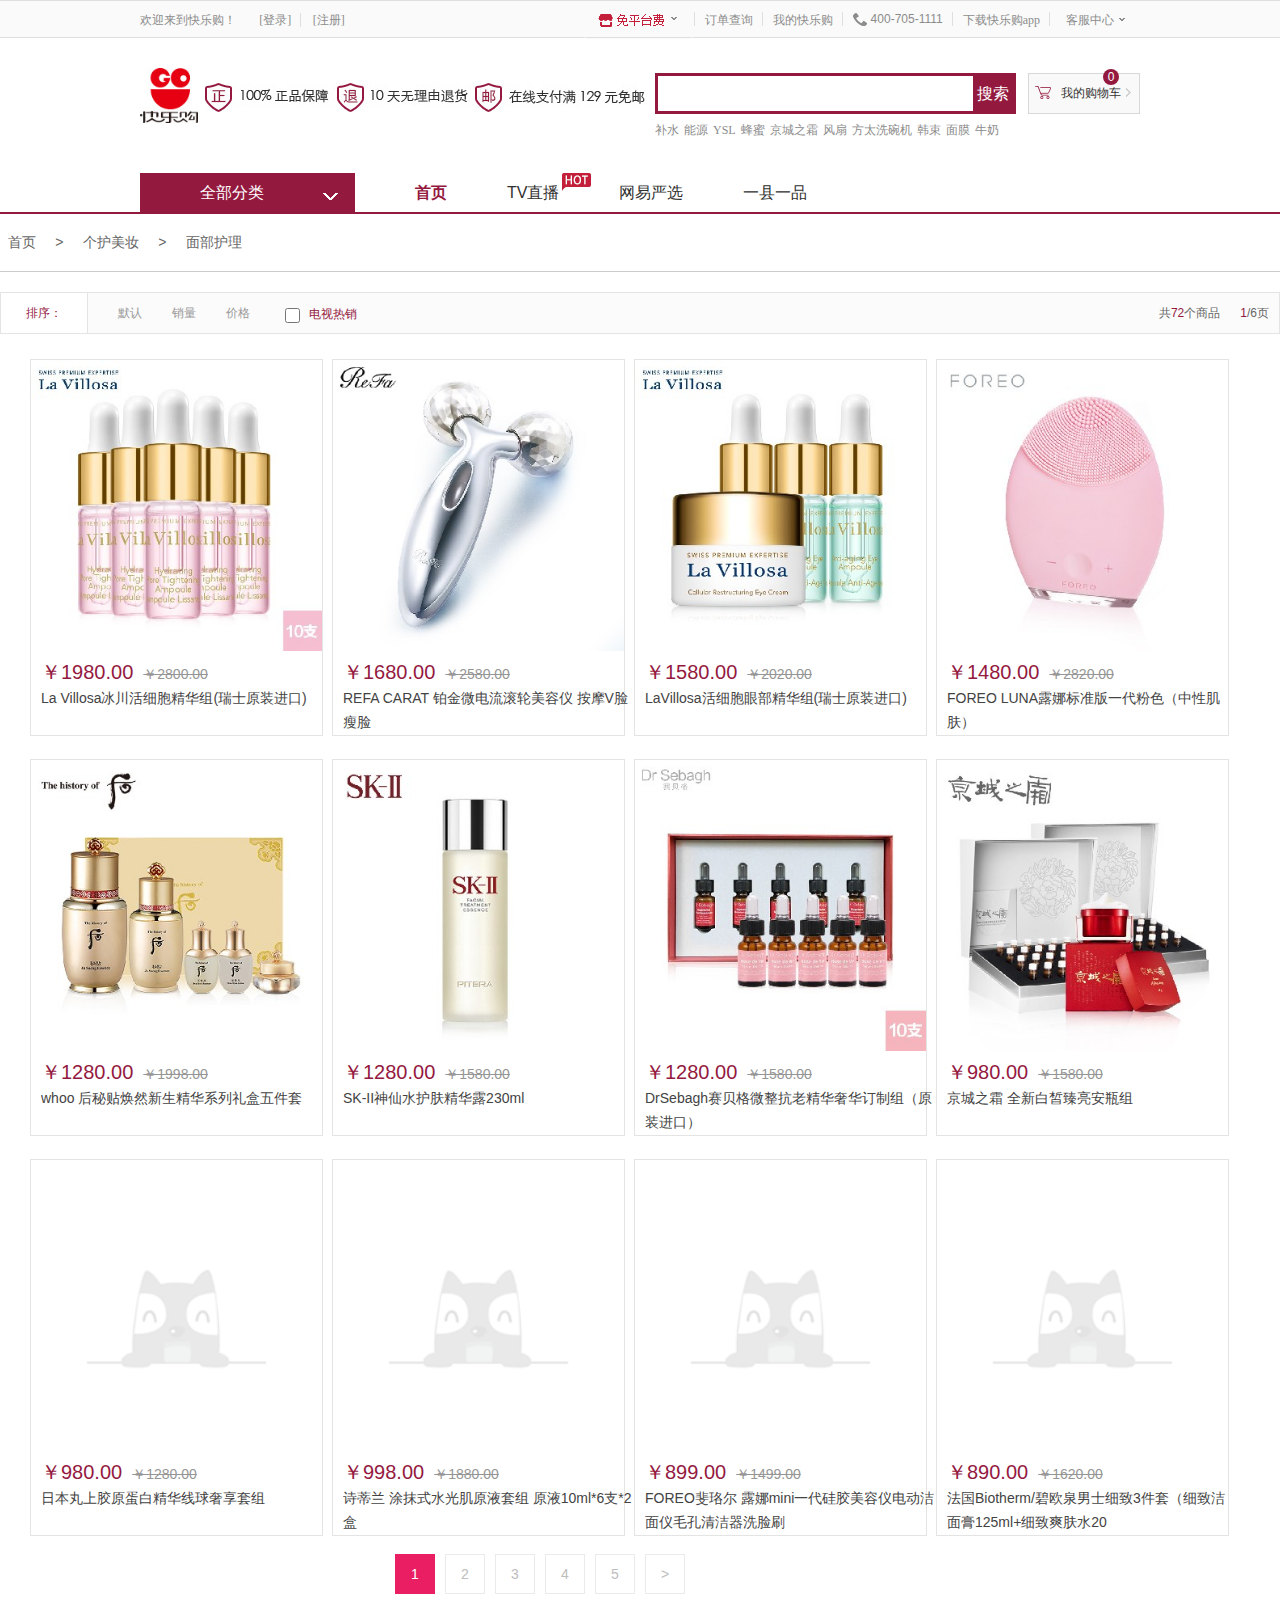
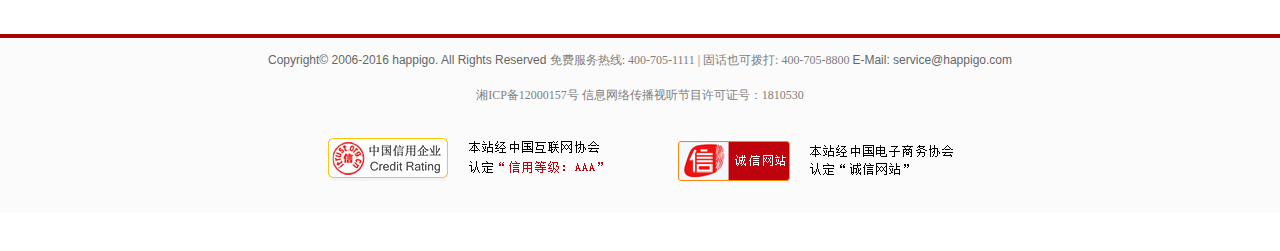
<file: list.html>
<!DOCTYPE html>
<html>
<head>
   <meta charset="utf-8">
	<title></title>
	<link rel="stylesheet" type="text/css" href="css/public.css">
  <link rel="stylesheet" type="text/css" href="css/header.css">
  <link rel="stylesheet" type="text/css" href="css/list.css">
  <link rel="stylesheet" type="text/css" href="css/pagination.css">
</head>
<body>
<!-- 头部 -->
<div class="append_head"></div>
<!-- 列表部分 -->
<div class="contain clearfix">
   <div class="list_title">
      <a href="index.html">首页</a>
      <a href="###">&gt;</a>
      <a href="http://www.happigo.com/list-1097/">个护美妆</a>
      <a href="###">&gt;</a>
      <a href="#">面部护理</a>
   </div>
   <div class="list_box">
     <div class="lb_title">
       <div class="sort">排序：</div>
       <ul class="sort_list">
         <li><a href="###">默认</a></li>
         <li><a href="###">销量</a></li>
         <li><a href="###">价格</a></li>
         <li><input type="checkbox" class="checkit" /><label>电视热销</label></li>
       </ul>
       <div class="goods_count">
         <div class="goods_num"> 共<span class="num">72</span>个商品 </div>
         <div class="goods_page"><span class="page1">1</span>/6页</div>
       </div>
     </div>
     <div class="goods_list clearfix">
       <ul class="add_goods">
       </ul>       
     </div>
     <div class="M-box4 clearfix"></div>
   </div>
</div>
<div class="append_foot"></div>
  <script data-main="js/js/list.js" src="require.js" defer async="true"></script> 

</body>
</html>
</file>
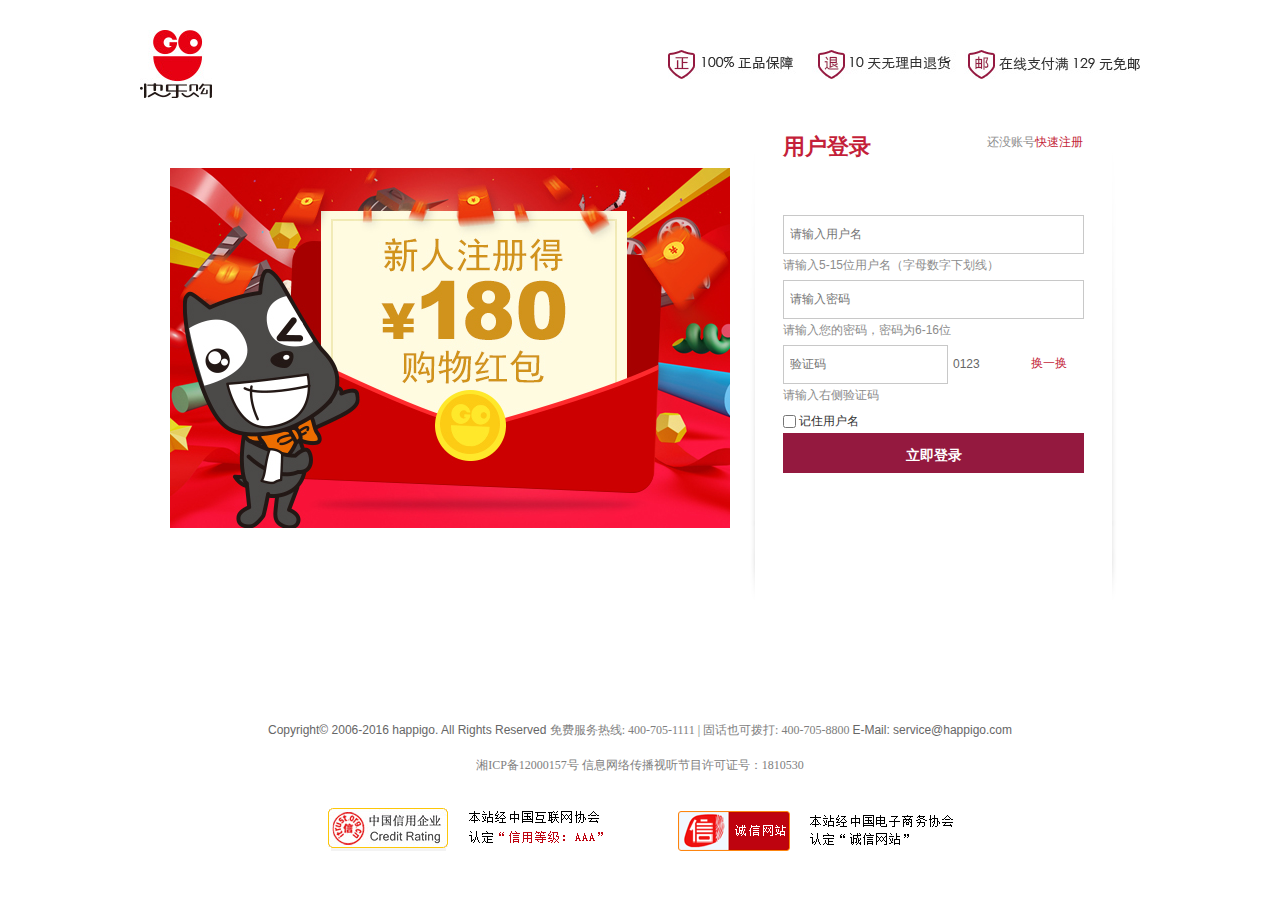
<file: login.html>
<!DOCTYPE html>
<html>
<head>
    <meta charset="utf-8">
	<title></title>
	<link rel="stylesheet" type="text/css" href="css/login.css">
	<link rel="stylesheet" type="text/css" href="css/public.css">
</head>
<body>
<!-- 头部 -->
    <div class="header clearfix">
    	<div class="headcon">
    		<div class="hc_logo"><a href="###"><img src="imgs/logo.jpg"/></a></div>
    		<div class="hc_right"><img src="imgs/top_center.jpg"/></div>
    	</div>
    </div>

<!-- 注册部分 -->
<div class="regist_box">
	<div class="login_pic">
		<img src="imgs/new_regist.jpg"/>
	</div>
	<div class="regist_r">
		
			<div class="regist_t">
			    <h2>用户登录</h2>
			    <div class="re_top">
			      还没账号<a  href="regist.html">快速注册</a>
			    </div>
			</div>

		<form>
		   <div class="item item0">
                 <input type="text" placeholder="请输入用户名" class="username txt"  name="account">
                <div class="err_box err0"> 
                 请输入5-15位用户名（字母数字下划线）
               </div>
            </div>
		
            <div class="item item2">
            	<input type="password" placeholder="请输入密码" class="psw txt" name="password" >
                <div class="err_box err2">
                    请输入您的密码，密码为6-16位
                </div>
            </div>
           
            <div class="item item4">
            	<input type="text" placeholder="验证码" class="verify txt" name="verify" >
            	<div class="verf">0123</div> 
            	<div class="change_v">换一换</div>
                <div class="err_box err4"> 请输入右侧验证码 </div>
            </div>
            <div class="item item5">
                 <div class="tip">
                    <input type="checkbox"/>
                    <a>记住用户名</a>
                </div>
            	<button type="button" class="login_now">立即登录</button>
               
            </div>
		
	</form>
</div>
<div class="footer">
	<p><span>Copyright&copy; 2006-2016 happigo. All Rights Reserved </span> 免费服务热线: 400-705-1111 | 固话也可拨打: 400-705-8800 <span>E-Mail: service@happigo.com</span>
      </p>
      <p>湘ICP备12000157号 信息网络传播视听节目许可证号：1810530</p>
      <div class="font_img"><img src="imgs/foot_img3.png"/><img src="imgs/foot_img4.png"/></div> 
</div>
<script data-main="js/js/login.js" src="require.js" defer async="true"></script>
</body>
</html>
</file>
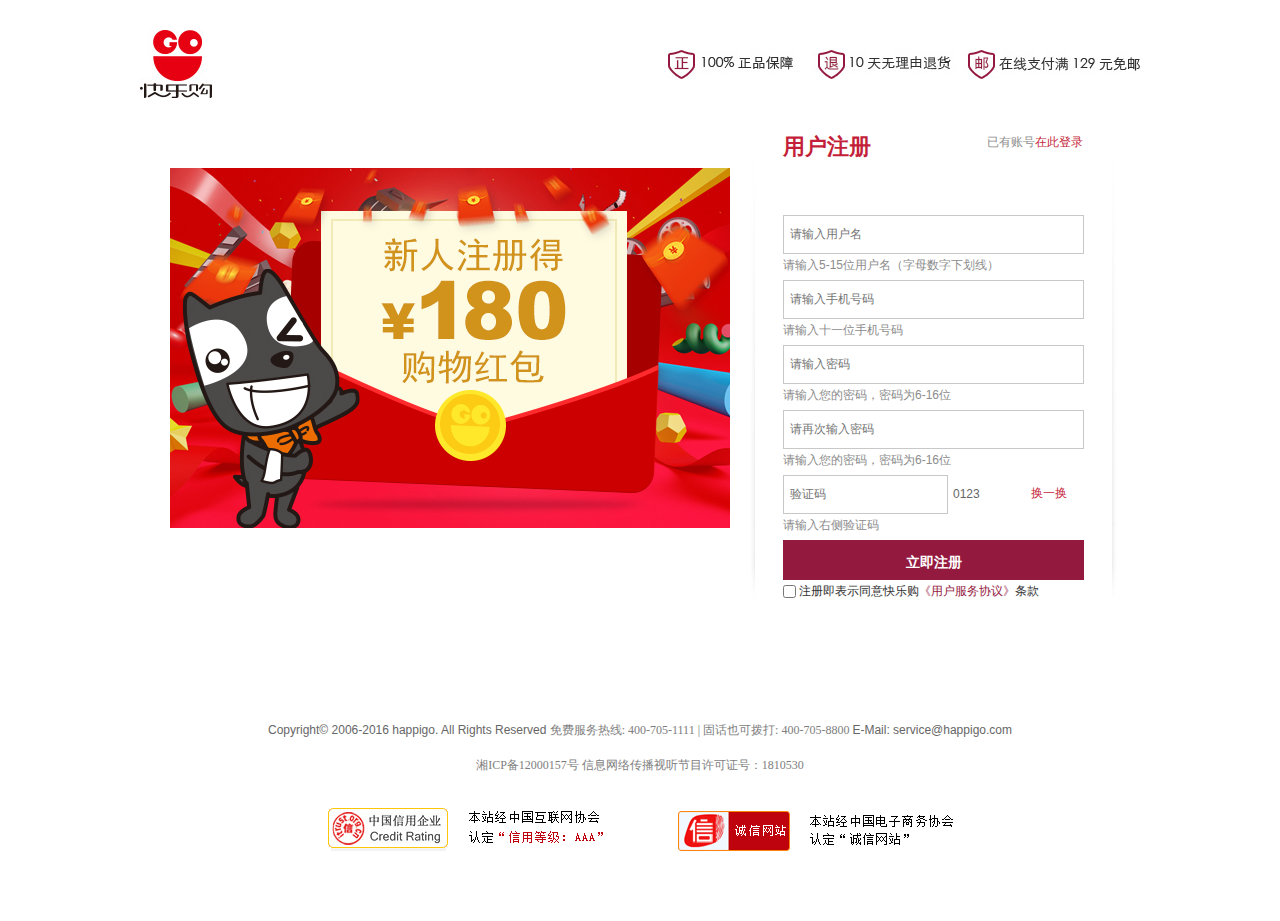
<file: regist.html>
<!DOCTYPE html>
<html>
<head>
    <meta charset="utf-8">
	<title></title>
	<link rel="stylesheet" type="text/css" href="css/regist.css">
	<link rel="stylesheet" type="text/css" href="css/public.css">
</head>
<body>
<!-- 头部 -->
    <div class="header clearfix">
    	<div class="headcon">
    		<div class="hc_logo"><a href="###"><img src="imgs/logo.jpg"/></a></div>
    		<div class="hc_right"><img src="imgs/top_center.jpg"/></div>
    	</div>
    </div>

<!-- 注册部分 -->
<div class="regist_box">
	<div class="login_pic">
		<img src="imgs/new_regist.jpg"/>
	</div>
	<div class="regist_r">
		
			<div class="regist_t">
			    <h2>用户注册</h2>
			    <div class="re_top">
			      已有账号<a  href="login.html">在此登录</a>
			    </div>
			</div>

		<form>
		   <div class="item item0">
                 <input type="text" placeholder="请输入用户名" class="username txt"  name="account">
                <div class="err_box err0"> 
                 请输入5-15位用户名（字母数字下划线）
               </div>
            </div>
			<div class="item item1">
                 <input type="text" placeholder="请输入手机号码" class="phnum txt" name="phone">
                <div class="err_box err1"> 
                 请输入十一位手机号码 
               </div>
            </div>
            <div class="item item2">
            	<input type="password" placeholder="请输入密码" class="psw txt" name="password" >
                <div class="err_box err2">
                    请输入您的密码，密码为6-16位
                </div>
            </div>
            <div class="item item3">
            	<input type="password" placeholder="请再次输入密码" class="repsw txt" name="passw">
                <div class="err_box err3">
                    请输入您的密码，密码为6-16位
                </div>
            </div>
            <div class="item item4">
            	<input type="text" placeholder="验证码" class="verify txt" name="verify" >
            	<div class="verf">0123</div> 
            	<div class="change_v">换一换</div>
                <div class="err_box err4"> 请输入右侧验证码 </div>
            </div>
            <div class="item item5">
            	<button type="button" class="regist_now">立即注册</button>
                <div class="tip">
                    <input type="checkbox"/>
                    <a>注册即表示同意快乐购<span>《用户服务协议》</span>条款</a>
                </div>
            </div>
		
	</form>
</div>
<div class="footer">
	<p><span>Copyright&copy; 2006-2016 happigo. All Rights Reserved </span> 免费服务热线: 400-705-1111 | 固话也可拨打: 400-705-8800 <span>E-Mail: service@happigo.com</span>
      </p>
      <p>湘ICP备12000157号 信息网络传播视听节目许可证号：1810530</p>
      <div class="font_img"><img src="imgs/foot_img3.png"/><img src="imgs/foot_img4.png"/></div> 
</div>
<script data-main="js/js/regist.js" src="require.js" defer async="true"></script>
</body>
</html>
</file>
<file: css/header.css>
@charset "UTF-8";
.header_top {
  border-top: 1px solid #dfdfdf;
  border-bottom: 1px solid #dfdfdf;
  line-height: 36px;
  color: #8c8c8c;
  background-color: #fafafa;
}

.header_top a:hover {
  text-decoration: underline;
  color: #c41f3a;
  cursor: pointer;
}

.header_top .w1000 {
  width: 1000px;
  height: 36px;
  margin: 0 auto;
}

.ht_l {
  position: relative;
}

.ht_l a, .ht_l .wl {
  font-family: "宋体";
  display: inline-block;
  vertical-align: middle;
  color: #8c8c8c;
}

.ht_l .a_login {
  padding: 0 10px 0 20px;
  background: url(../imgs/line.png) no-repeat right center;
}

.ht_l .a_reg {
  padding-left: 8px;
}

.ht_l .reg_tips {
  color: #fff;
  position: absolute;
  top: 32px;
  left: 220px;
  width: 200px;
  height: 34px;
  padding-left: 10px;
  line-height: 34px;
  z-index: 2;
  background: url(../imgs/add_r_tips.png) no-repeat 0 0;
}

.ht_l .reg_close {
  cursor: pointer;
  position: absolute;
  width: 10px;
  height: 15px;
  background: url(../imgs/add_r_tips.png) -200px -41px;
  right: 5px;
  top: 16px;
  z-index: 3;
}

.ht_l {
  float: left;
}

.ht_r {
  float: right;
}

.list li {
  float: left;
  height: 36px;
  line-height: 36px;
  position: relative;
  background: url(../imgs/line.png) no-repeat right center;
}

.list li:nth-child(6) {
  background: none;
}

.ht_r a {
  font-family: "宋体";
  padding: 0 10px;
  line-height: 36px;
  display: inline-block;
  *display: inline;
  *zoom: 1;
  vertical-align: middle;
  color: #8c8c8c;
}

.ht_r .tel_icon {
  background: url(../imgs/icon_list.png) no-repeat 0 -38px;
  width: 14px;
  height: 13px;
  margin: 0 4px 0 10px;
  display: inline-block;
  vertical-align: middle;
}

.ht_r .sp_tel {
  padding-right: 10px;
}

.ht_r a.a_shop_enter {
  position: absolute;
  top: 0;
  left: 0;
  padding-top: 12px;
  height: 24px;
  border: 1px solid #fafafa;
}

.down_app {
  position: absolute;
  top: 36px;
  left: -10px;
  z-index: 15;
  background-color: #fff;
  border-top: 1px solid #dfdfdf;
}

.down_app p {
  height: 1.2em;
  line-height: 1.2em;
  text-align: center;
  color: #3b3b3b;
}

.down_load_border {
  border: 1px solid #f6f6f6;
  box-shadow: 0 0 1px #f6f6f6;
  padding: 5px;
  margin-top: 5px;
}

.icon_top {
  position: absolute;
  top: -2px;
  width: 12px;
  height: 8px;
  background: url(../imgs/icon_list.png) no-repeat -234px -592px;
  left: 50%;
  margin-left: -6px;
}

/*商家入驻*/
.shop_enter_box {
  position: relative;
  width: 110px;
}

.shop_enter_box .shop_enter {
  display: none;
  position: absolute;
  top: 35px;
  left: 0px;
  border-left: 1px solid #ccc;
  border-right: 1px solid #ccc;
  border-bottom: 1px solid #ccc;
  z-index: 100;
  background: #fff;
}

.shop_enter_box:hover {
  background-color: #fff;
}

.shop_enter_box:hover .a_shop_enter {
  width: 140px;
  background: #fff;
  border: 1px solid #ccc;
  z-index: 10;
}

.shop_enter_box:hover .shop_enter {
  display: block;
  width: 160px;
  background: #fff;
}

.shop_enter_box .se_icon1 {
  background: url(../imgs/icon_list.png) -38px -763px no-repeat;
  text-align: center;
  font-family: "宋体";
  color: #fff;
  padding: 0;
  display: inline-block;
  *display: inline;
  *zoom: 1;
  width: 80px;
  height: 18px;
  line-height: 16px;
  padding-left: 4px;
}

.shop_enter_box .a_shop_enter img {
  vertical-align: top;
}

.a_shop_enter .b_down {
  vertical-align: top;
  margin-top: 3px;
}

.b_down {
  background: url("../imgs/icon_list.png") no-repeat -157px -696px;
  height: 6px;
  width: 10px;
  margin-left: 5px;
  display: inline-block;
  *display: inline;
  *zoom: 1;
}

.down_app {
  display: none;
  position: absolute;
  top: 36px;
  left: -10px;
  z-index: 15px;
  background: #fff;
  border-top: 1px solid #dfdfdf;
}

.down_app p {
  height: 12px;
  line-height: 12px;
  text-align: center;
  color: #3b3b3b;
}

.down_app .down_load {
  border: 1px solid #f6f6f6;
  box-shadow: 0 0 1px #f6f6f6;
  padding: 5px;
  margin-top: 5px;
}

.down_app .icon_top {
  position: absolute;
  top: -2px;
  width: 12px;
  height: 8px;
  background: url(../imgs/icon_list.png) no-repeat -234px -592px;
  left: 50%;
  margin-left: -6px;
}

.app:hover .down_app {
  display: block;
}

/*客服中心*/
.ht_r .cus_box {
  position: relative;
  border-left: 1px solid #fafafa;
  border-right: 1px solid #fafafa;
  margin-left: 5px;
}

.ht_r .cus_box:hover {
  background-color: #fff;
  border: 1px solid #ccc;
  border-top: none;
}

.ht_r .cus_box:hover .cus_center {
  display: block;
}

.cus_center {
  display: none;
  position: absolute;
  top: 35px;
  left: -1px;
  z-index: 5;
  border: 1px solid #ccc;
  border-top: none;
  width: 100%;
  background-color: #fff;
  text-align: left;
}

.cus_center a {
  height: 25px;
  line-height: 25px;
}

/*logo及搜索框*/
b {
  background: url(../imgs/icon_list.png) no-repeat;
}

.header_center {
  background: #fff;
  width: 100%;
}

.header_center .center_con {
  width: 1000px;
  margin: 30px auto 0;
}

.header_center .center_con .h_logo {
  float: left;
  width: 58px;
  margin-right: 7px;
}

.header_center .h_logo img {
  width: 58px;
}

.header_center .h_pic {
  float: left;
  margin-top: 15px;
  margin-right: 10px;
}

.header_center .h_search {
  float: left;
  height: 75px;
  position: relative;
}

.header_center .h_search .search_list {
  width: 355px;
  position: absolute;
  top: 47px;
  left: 0;
  background: #fff;
  z-index: 30;
  display: none;
}

.header_center .h_search .search_list ul {
  width: 355px;
}

.header_center .h_search .search_list ul .search_words {
  width: 350px;
  height: 30px;
  float: left;
  color: #000;
  font-weight: bold;
  font: 14px/30px "宋体";
  padding-left: 5px;
}

.header_center .h_search .search_list ul .search_words:hover {
  background: #94193f;
  cursor: pointer;
  color: #fff;
}

.header_center .h_search .search_list ul .search_words.active {
  background: #94193f;
  color: #fff;
}

.header_center .h_search .search_key {
  width: 350px;
  height: 25px;
  line-height: 25px;
  margin-top: 4px;
  overflow: hidden;
}

.header_center .key_list li {
  float: left;
  line-height: 25px;
}

.header_center .key_list li a {
  padding-right: 5px;
  color: #8c8c8c;
  font-family: "宋体";
}

.header_center .key_list a:hover {
  color: #c41f3a;
}

.header_center .h_car {
  float: right;
  margin-top: 5px;
  position: relative;
}

.header_center .h_car .car_list {
  position: absolute;
  display: none;
  right: 0;
  height: 80px;
  width: 308px;
  top: 39px;
  background-color: #fff;
  line-height: 80px;
  text-align: center;
  box-shadow: 0 0 5px rgba(0, 0, 0, 0.2);
  border: 1px solid #e2e2e2;
  border-top: none;
  font-size: 14px;
}

.header_center .h_car:hover .shopcar {
  background-color: #fff;
  border-bottom: none;
  box-shadow: 0 0 5px rgba(0, 0, 0, 0.2);
  border: 1px solid #e2e2e2;
}

.header_center .h_car:hover .car_list {
  display: block;
}

.header_center .h_car .shopcar {
  width: 110px;
  display: block;
  border: 1px solid #d8d8d8;
  height: 39px;
  text-align: center;
  line-height: 39px;
  background-color: #f9f9f9;
  position: relative;
  cursor: pointer;
}

.header_center .h_car .shopcar .b_car1 {
  float: left;
  display: block;
  background-position: -184px -736px;
  width: 21px;
  height: 15px;
  margin-top: 12px;
  margin-left: 5px;
}

.header_center .h_car .shopcar .b_car2 {
  float: right;
  display: block;
  background-position: -270px -737px;
  height: 11px;
  margin-top: 14px;
  width: 13px;
}

.header_center .h_car .shopcar .b_num {
  width: 16px;
  height: 16px;
  position: absolute;
  top: -5px;
  right: 20px;
  border-radius: 50%;
  background: #94193f;
  color: #fff;
  text-align: center;
  line-height: 16px;
  font-weight: normal;
}

.search_input {
  width: 355px;
  height: 35px;
  margin-top: 5px;
  border: 3px solid #94193f;
}

.search_input .in_search {
  border: none;
  float: left;
  height: 19px;
  padding: 8px 0;
  font-size: 12px;
  text-indent: 8px;
  width: 305px;
}

.search_input .btn_search {
  width: 50px;
  cursor: pointer;
  background-color: #94193f;
  border: none;
  color: #fff;
  float: left;
  height: 35px;
  font-size: 16px;
  font-family: 'Microsoft YaHei';
  line-height: 33px;
}

/*导航栏*/
.header_nav {
  border-bottom: 2px solid #94193f;
  height: 39px;
  line-height: 39px;
}

.header_nav .hn_center {
  width: 1000px;
  margin: 30px auto 0;
  height: 39px;
  position: relative;
}

.header_nav .hn_center .nav_list {
  float: left;
}

.header_nav .hn_center .nav_list a {
  font-size: 16px;
  color: #303030;
}

.header_nav .hn_center .nav_list a:hover {
  color: #94193f;
}

.header_nav .hn_center .nav_list .all_type {
  width: 215px;
  text-align: center;
  background: #94193f;
  padding: 0;
}

.header_nav .hn_center .nav_list .all_type a {
  color: #fff;
}

.header_nav .hn_center .nav_list .home {
  padding-left: 60px;
}

.header_nav .hn_center .nav_list .home a {
  color: #94193f;
  font-weight: 900;
}

.header_nav .hn_center .nav_list li {
  float: left;
  padding: 0 30px;
  position: relative;
  height: 39px;
  line-height: 39px;
  z-index: 5;
}

.all_type .b_type {
  width: 16px;
  height: 8px;
  display: block;
  float: right;
  margin: 20px 16px 0 0;
  background-position: -36px -128px;
}

.nav_list .live {
  position: relative;
}

.nav_list .live .l_hot {
  width: 30px;
  height: 18px;
  position: absolute;
  top: 0;
  right: -3px;
}

/*分类列表*/
.list_type {
  width: 215px;
  height: 380px;
  position: absolute;
  left: 0;
  top: 41px;
  background: rgba(255, 255, 255, 0.8);
  z-index: 10;
}

.nav_type {
  width: 215px;
}

.nav_type li {
  padding-left: 55px;
  height: 35px;
  line-height: 35px;
  margin-top: 15px;
  cursor: pointer;
}

.nav_type li:hover {
  background: #fff;
}

.nav_type li a {
  color: #333;
  font-size: 14px;
}

.nav_type li a:hover {
  color: #ce4261;
}

.nav_type li a:hover .type1 {
  background-position: -80px 0;
}

.nav_type li a:hover .type2 {
  background-position: -80px -128px;
}

.nav_type li a:hover .type3 {
  background-position: -80px -166px;
}

.nav_type li a:hover .type4 {
  background-position: -80px -211px;
}

.nav_type li a:hover .type5 {
  background-position: -80px -253px;
}

.nav_type li a:hover .type6 {
  background-position: -80px -336px;
}

.nav_type li a:hover .type7 {
  background-position: -80px -376px;
}

.nav_type li i {
  vertical-align: middle;
  margin-right: 5px;
  display: inline-block;
  background: url(../imgs/type_icon.png) no-repeat 0 0;
  width: 18px;
  height: 18px;
}

.nav_type li .type2 {
  background-position: 0 -128px;
}

.nav_type li .type3 {
  background-position: 0 -166px;
}

.nav_type li .type4 {
  background-position: 0 -211px;
}

.nav_type li .type5 {
  background-position: 0 -253px;
}

.nav_type li .type6 {
  background-position: 0 -336px;
}

.nav_type li .type7 {
  background-position: 0 -376px;
}

.nav_type li:nth-child(1) {
  margin-top: 20px;
}

.nav_type .l_list1 {
  position: absolute;
  display: none;
  left: 215px;
  width: 370px;
  background-color: #fff;
  z-index: 5;
  padding: 20px 0 10px 15px;
  top: 0px;
  min-height: 351px;
}

.nav_type .l_list1 .a_type {
  float: left;
  margin: 0 0 10px 8px;
  text-align: left;
  padding-left: 8px;
  height: 24px;
  line-height: 24px;
  white-space: nowrap;
  color: #fff;
  font-size: 12px;
  background-color: #9b9093;
  display: block;
}

.nav_type .l_list1 .a_type:hover {
  background-color: #94193f;
  color: #fff;
}

.nav_type .l_list1 .a_type:hover span {
  background-color: #94193f;
  color: #fff;
}

.nav_type .l_list1 .a_type span {
  width: 19px;
  height: 24px;
  text-align: center;
  background: #837679;
  display: inline-block;
  margin-left: 5px;
}

.nav_type li:hover .l_list1 {
  display: block;
}

/*底部*/
.footer {
  width: 100%;
  height: 175px;
  background: #fbfbfb;
  margin-top: 40px;
  border-top: 4px solid #a90202;
}

.footer p {
  padding-top: 10px;
  text-align: center;
  font-family: "宋体";
  color: #7e7e7e;
  line-height: 25px;
}

.footer p span {
  font-family: Arial;
  color: #666666;
}

.footer .font_img {
  margin: 0 auto;
  height: 113px;
  text-align: center;
  padding-top: 30px;
}
</file>
<file: css/index.css>
@charset "UTF-8";
/*轮播图部分*/
.banner_nav {
  width: 100%;
  height: 380px;
}

.banner {
  width: 100%;
  height: 380px;
  position: relative;
  top: 0;
  margin: 0 auto;
}

.banner .pic {
  float: left;
  height: 380px;
}

.banner .pic img {
  height: 380px;
  width: auto;
  position: absolute;
  top: 0;
  left: -300px;
  opacity: 0;
}

.banner .pic img:nth-child(1) {
  opacity: 1;
}

.circle {
  width: 70px;
  position: absolute;
  bottom: 10px;
  left: 50%;
  margin-left: -35px;
}

.circle .circle-item {
  width: 10px;
  height: 10px;
  border-radius: 50%;
  margin-right: 5px;
  float: left;
  background: #fff;
}

.circle .circle-item:hover {
  cursor: pointer;
}

.circle-item.active {
  background: #c33;
}

/*内容部分*/
.contain {
  background: #fbfbfb;
  width: 100%;
  padding-top: 40px;
}

/*今日直播*/
.arrow {
  width: 30px;
  height: 70px;
  display: block;
  position: absolute;
  z-index: 20;
  display: none;
}

.al {
  left: 0;
  top: 50%;
  margin-top: -35px;
  background: #333;
}

.al .b_l {
  background-position: -120px -344px;
}

b {
  display: block;
  height: 31px;
  width: 14px;
  margin: 19px 0 0 8px;
}

.ar {
  right: 0;
  top: 50%;
  margin-top: -35px;
  background: #333;
}

.ar .b_r {
  background-position: -222px -344px;
}

.today_live {
  width: 1000px;
  margin: 0 auto;
  background: #fff;
  position: relative;
}

.live_title {
  width: 954px;
  height: 47px;
  float: left;
  border-bottom: 1px solid #cfcfcf;
  margin: 0 23px;
}

.live_title li {
  cursor: pointer;
  float: left;
  height: 48px;
  padding: 0 30px;
  z-index: 9;
  line-height: 48px;
}

.live_title .menu1 {
  background: url(../imgs/live_line.jpg) no-repeat right center;
}

.live_title .menu1 a {
  font-size: 18px;
  color: #333;
  padding: 0 20px;
  height: 46px;
  display: block;
}

.live_title .menu1 .active {
  border-bottom: 3px solid #000;
}

.live_title .tv_menu {
  padding: 0 10px;
}

.live_title .tv_menu a {
  border-radius: 15px;
  color: #fff;
  font-size: 18px;
  height: 27px;
  line-height: 27px;
  width: 99px;
  background: #eb2d58;
  float: left;
  display: block;
  margin-top: 10px;
}

.live_title .tv {
  margin-top: 0;
  display: inline-block;
  background-position: -183px -488px;
  width: 18px;
  height: 24px;
  margin-left: 5px;
}

.live_title .tip_menu {
  width: 465px;
  height: 35px;
  padding: 0;
  margin-top: 5px;
}

.live_con {
  width: 944px;
  height: 310px;
  margin: 0 28px;
  overflow: hidden;
}

.live_con .lc_list {
  float: left;
  margin-left: 7px;
  display: none;
}

.live_con .lc_list.active {
  display: block;
}

.live_con li {
  width: 180px;
  height: 296px;
  float: left;
  margin: 4px 0;
  border: 3px solid #fff;
}

.live_con li:hover .lp1, .live_con li:hover .lp2 {
  text-decoration: underline;
}

.live_con .live_pic {
  width: 180px;
  height: 180px;
  overflow: hidden;
}

.live_con li:hover {
  border: 3px solid #c4193f;
}

.live_con li:hover img {
  transform: scale(1.2);
  border: none;
  transition: all 0.3s ease-in 0s;
}

.live_con img {
  width: 180px;
}

.live_con p {
  padding: 0 5px;
  font-family: "宋体";
  overflow: hidden;
}

.lp1 {
  margin-top: 10px;
}

.lp1 a {
  color: #787878;
}

.lp2 {
  margin-top: 5px;
  height: 35px;
}

.lp3 {
  color: #969696;
  height: 30px;
  line-height: 30px;
  padding: 5px;
}

.lp3 .l_sp1 {
  font-size: 20px;
  color: #c4193f;
}

.lp3 .l_sp1 i {
  font-size: 14px;
  font-style: normal;
}

/*今日直播结束*/
/*限时抢购*/
.contain .mt {
  margin: 40px auto 0;
  width: 1000px;
}

.xs_floor {
  position: relative;
}

.f1_title, .common_title {
  width: 1000px;
  height: 47px;
  border-bottom: 1px solid #c4193f;
  float: left;
  line-height: 47px;
}

.contain h2 {
  font-size: 28px;
  color: #333;
  float: left;
  font-weight: normal;
}

.xs_type {
  float: right;
  height: 37px;
  line-height: 37px;
  margin-top: 7px;
}

.xs_type li {
  height: 37px;
  float: left;
  border: 2px solid #fbfbfb;
  border-bottom: none;
}

.xs_type li a {
  font-size: 14px;
  width: 60px;
  dislay: block;
  height: 14px;
  padding: 0 10px;
  border-right: 1px solid #ccc;
}

.xs_type li.active {
  border: 2px solid #c4193f;
  border-bottom: 2px solid #fff;
  background: #fff;
}

.xs_type li.active a {
  border: none;
  color: #c4193f;
}

.xs_type li:nth-child(4) a {
  border: none;
}

.f1_con {
  width: 1010px;
  float: left;
  margin-top: 20px;
  height: 330px;
  overflow: hidden;
}

.f1_con .f1_list {
  float: left;
  display: block;
  height: 330px;
}

.f1_con li {
  width: 192px;
  margin-right: 10px;
  float: left;
}

.f1_con li .f1_pic {
  width: 192px;
  height: 192px;
  position: relative;
  margin-top: 5px;
}

.f1_con li .f1_pic:hover img {
  opacity: 0.5;
}

.f1_con li img {
  width: 192px;
}

.f1_con .f1_time {
  text-align: center;
  height: 27px;
  width: 100%;
  background: #fef6eb;
  line-height: 27px;
  color: #e31539;
  font-size: 12px;
}

.f1_con .f1_intr:hover a {
  text-decoration: underline;
}

.f1_con p {
  font-family: "宋体";
  overflow: hidden;
  padding: 0 5px;
}

.f1_con .lp1, .f1_con .lp2 {
  padding: 0 10px;
}

.f1_con .lp3 {
  border: 1px solid #c4193f;
  height: 33px;
  line-height: 33px;
  width: 100%;
  padding-left: 5px;
  padding-right: 0;
}

.f1_con .lp3 .l_sp3 {
  float: right;
  width: 80px;
  height: 33px;
  background: #c4193f;
  text-align: center;
  color: #fff;
  font-size: 16px;
  display: block;
}

/*限时抢购结束*/
/*新品推荐*/
.xp_floor {
  width: 1000px;
  position: relative;
}

.f2_title {
  height: 40px;
  line-height: 40px;
  width: 100%;
  border-bottom: 1px solid #cfcfcf;
}

.f2_title h2 {
  border-bottom: 3px solid #000;
  height: 39px;
}

.f2_change {
  position: absolute;
  right: 10px;
  height: 40px;
  line-height: 40px;
  color: #999999;
  font-size: 16px;
  cursor: pointer;
}

.f2_change .ch_icon {
  margin-left: 18px;
  display: inline-block;
  background: url(../imgs/icon_list.png) -41px -2px;
  width: 20px;
  height: 19px;
  vertical-align: middle;
}

.f2_con {
  width: 1000px;
  margin: 20px 0;
}

.f2_con .f2_list {
  width: 1000px;
  height: auto;
  float: left;
  display: none;
}

.f2_con .f2_list.active {
  display: block;
}

/*精选活动*/
.f3_title {
  height: 40px;
  line-height: 40px;
  width: 100%;
  border-bottom: 1px solid #cfcfcf;
}

.f3_title h2 {
  border-bottom: 3px solid #000;
  height: 39px;
}

.f3_list {
  margin-top: 20px;
  float: left;
  width: 1000px;
}

.f3_list li {
  width: 490px;
  height: 196px;
  float: left;
  margin-right: 16px;
  margin-top: 20px;
  overflow: hidden;
  position: relative;
}

.f3_list li img {
  width: 490px;
}

.f3_list li:nth-child(1), .f3_list li:nth-child(2) {
  margin-top: 0;
}

.f3_list li:nth-child(2n) {
  margin-right: 0;
}

.f3_list li:hover .f3_pic_hover {
  display: block;
}

.f3_list .f3_pic_hover {
  width: 490px;
  height: 196px;
  display: none;
  position: absolute;
  top: 0;
  left: 0;
  background: rgba(0, 0, 0, 0.6);
  z-index: 20;
}

.f3_list .f3_pic_hover .percent {
  background: url("../imgs/icon_list.png") repeat 0 -405px;
  height: 156px;
  margin: 40px auto 0;
  text-align: center;
  width: 156px;
}

.f3_list .f3_pic_hover .per_con {
  padding: 38px 12px;
}

.f3_list .f3_pic_hover .per_con .per_t {
  border-bottom: 1px solid #d5d5d5;
  color: #000;
  font-size: 28px;
  height: 48px;
  overflow: hidden;
}

.f3_list .f3_pic_hover .per_con .per_t span {
  font-size: 32px;
}

.f3_list .f3_pic_hover .per_con .per_b {
  color: #94193f;
  font-size: 18px;
  height: 36px;
  line-height: 36px;
}

/*商品公共样式*/
.common_l {
  width: 186px;
  height: 285px;
  float: left;
  margin-right: 10px;
  background: #fff;
  border: 3px solid #fff;
}

.common_l p {
  padding-left: 5px;
  oveflow: hidden;
}

.common_l:hover {
  border: 3px solid #c4193f;
}

.common_l:hover .lp1, .common_l:hover .lp2 {
  text-decoration: underline;
}

.common_l img {
  width: 186px;
}

.common_l .lp3 {
  padding-top: 0;
}

.common_l:last-child {
  margin-right: 0;
}

.common_ul {
  float: right;
  height: 37px;
  line-height: 37px;
  margin-top: 7px;
}

.common_ul li {
  height: 37px;
  float: left;
  border: 2px solid #fbfbfb;
  border-bottom: none;
}

.common_ul li a {
  font-size: 14px;
  width: 60px;
  dislay: block;
  height: 14px;
  padding: 0 10px;
  border-right: 1px solid #ccc;
}

.common_ul li.active {
  border: 2px solid #c4193f;
  border-bottom: 2px solid #fff;
  background: #fff;
}

.common_ul li.active a {
  border: none;
  color: #c4193f;
}

.common_ul li:last-child a {
  border: none;
}

.common_con {
  margin-top: 20px;
  height: 602px;
  width: 1000px;
  float: left;
  overflow: hidden;
}

.common_con .first_pic:hover {
  opacity: 0.6;
}

.common_list li {
  margin-top: 20px;
}

.common_list li:nth-child(1), .common_list li:nth-child(2) {
  margin-top: 0;
}

.common_list li:nth-child(2) {
  margin-right: 0;
}

.common_list li:last-child {
  margin-right: 0;
}

.first_pic {
  width: 584px;
  height: 274px;
  float: left;
  margin-right: 10px;
}

.first_pic img {
  width: 100%;
}

.common_brand {
  width: 996px;
  height: 111px;
  border: 1px solid #eaeaea;
  overflow: hidden;
  background-color: #fff;
  position: relative;
}

.common_brand .brand_title {
  width: 96px;
  text-align: left;
  line-height: 111px;
  display: block;
  float: left;
  color: #333333;
  font-size: 16px;
  padding-left: 30px;
}

.common_brand .brand_list {
  float: left;
  margin: 15px 0;
  width: 860px;
  height: 80px;
  overflow: hidden;
  position: relative;
}

.common_brand .brand_list li {
  float: left;
  padding: 0 19px;
  position: relative;
  height: 80px;
  display: table;
  width: 80px;
  overflow: hidden;
}

.common_brand .brand_list li a {
  display: table-cell;
  vertical-align: middle;
}

.common_brand .brand_list li img {
  width: 100%;
}

/*公共样式结束*/
/*左边楼层选项卡*/
.left_slide {
  width: 94px;
  height: 440px;
  background: #fff;
  position: fixed;
  top: 50%;
  margin-top: -220px;
  left: 0;
  z-index: 20;
  display: none;
}

.left_list {
  padding: 10px 8px;
}

.left_list li {
  margin-bottom: 10px;
  border-bottom: 1px solid #e5e5e5;
  height: 23px;
  line-height: 23px;
  cursor: pointer;
  padding-bottom: 10px;
  text-align: left;
}

.left_list li a {
  display: block;
  height: 23px;
  line-height: 23px;
}

.left_list li.active a {
  background-color: #c4193f;
  border-radius: 3px;
  color: #fff;
}

.left_list i {
  background: url(../imgs/type_icon.png) no-repeat 0 0;
  vertical-align: middle;
  margin-right: 5px;
  display: inline-block;
  width: 18px;
  height: 18px;
}

.left_list .left_floor1 i {
  background-position: 0 0;
}

.left_list .left_floor2 i {
  background-position: 0 -43px;
}

.left_list .left_floor3 i {
  background-position: 0 -450px;
}

.left_list .left_floor4 i {
  background-position: 0 -421px;
}

.left_list .left_floor5 i {
  background-position: 0 -128px;
}

.left_list .left_floor6 i {
  background-position: 0 -166px;
}

.left_list .left_floor7 i {
  background-position: 0 -211px;
}

.left_list .left_floor8 i {
  background-position: 0 -253px;
}

.left_list .left_floor9 i {
  background-position: 0 -253px;
}

.left_list .left_floor10 i {
  background-position: 0 -376px;
}

/*右边固定栏*/
.right_slide {
  width: 40px;
  height: 100%;
  position: fixed;
  top: 0;
  right: 0;
  background: #434343;
  z-index: 100;
}

.right_slide i {
  background: url(../imgs/icon_list.png) no-repeat;
}

.right_slide a:hover {
  background: #94193f;
}

.right_slide .slide_top {
  width: 40px;
  height: 360px;
  margin-top: 170px;
}

.right_slide .account {
  width: 100%;
  height: 70px;
  margin-top: 40px;
  border-bottom: 1px solid #2d2e32;
}

.right_slide .account a {
  width: 40px;
  height: 45px;
  display: block;
  text-align: center;
  padding-top: 5px;
}

.right_slide .account a .a_user {
  width: 30px;
  height: 23px;
  display: block;
  background-position: -190px -413px;
}

.right_slide .account a span {
  width: 40px;
  padding-top: 5px;
  color: #fff;
}

.right_slide .slide_car {
  width: 40px;
  height: 150px;
  border-top: 1px solid #575a62;
  border-bottom: 1px solid #2d2e32;
}

.right_slide .slide_car a {
  width: 40px;
  height: 110px;
  margin-top: 20px;
  display: block;
  padding-top: 5px;
}

.right_slide .slide_car a .a_car {
  display: block;
  background-position: -76px 0;
  width: 40px;
  height: 25px;
  text-align: center;
}

.right_slide .slide_car a span {
  color: #fff;
  width: 16px;
  padding: 0 12px;
  display: block;
}

.right_slide .slide_car a .shop_num {
  color: #fff;
  background-position: -84px -65px;
  width: 22px;
  height: 22px;
  display: inline-block;
  line-height: 22px;
  text-align: center;
  margin: 5px 8px;
  font-style: normal;
}

.right_slide .collect {
  width: 40px;
  height: 80px;
  border-top: 1px solid #575a62;
}

.right_slide .collect a {
  width: 40px;
  height: 54px;
  margin-top: 20px;
  display: block;
  text-align: center;
  padding-top: 5px;
}

.right_slide .collect a .a_coll {
  display: block;
  background-position: -83px -188px;
  width: 22px;
  height: 21px;
  margin: 5px 9px;
}

.right_slide .collect a span {
  color: #fff;
}

.right_slide .slide_bottom {
  width: 40px;
  float: left;
  height: 180px;
  position: absolute;
  bottom: 0;
  left: 0;
}

.right_slide .slide_bottom .hap_bg {
  width: 40px;
  height: 40px;
  position: relative;
}

.right_slide .slide_bottom .hap_bg a {
  width: 40px;
  height: 40px;
  display: block;
  padding-top: 5px;
}

.right_slide .slide_bottom .hap_bg .a_icon {
  display: block;
  background-position: -170px 0;
  width: 20px;
  height: 20px;
  margin: 10px;
}

.right_slide .slide_bottom .hap_bg .left_icon {
  position: absolute;
  display: none;
  left: 0;
  top: 18px;
  height: 16px;
  width: 8px;
  z-index: 50;
  background: url(../imgs/icon_list.png) no-repeat -3px -585px;
}

.right_slide .slide_bottom .hap_bg .hap_logo {
  position: absolute;
  left: -180px;
  top: -200px;
  display: none;
}

.right_slide .slide_bottom .hap_bg:hover .left_icon {
  display: block;
}

.right_slide .slide_bottom .hap_bg:hover .hap_logo {
  display: block;
}

.right_slide .online {
  width: 40px;
  height: 40px;
  margin: 20px 0;
  position: relative;
}

.right_slide .online a {
  width: 40px;
  height: 40px;
  display: block;
  padding-top: 5px;
}

.right_slide .online a:hover .cur {
  display: block;
}

.right_slide .online a .a_online {
  display: block;
  background-position: -170px -58px;
  width: 22px;
  height: 32px;
  margin: 5px 3px 5px 8px;
}

.right_slide .online a .cur {
  width: 240px;
  height: 300px;
  display: none;
  position: absolute;
  right: 40px;
  bottom: 0;
  color: #444851;
  background-color: #fff;
  overflow: hidden;
  border: 1px solid #f2f2f2;
  padding-bottom: 15px;
}

.right_slide .online a .cur .cur_title {
  width: 100%;
  height: 32px;
  line-height: 32px;
  text-align: center;
  overflow: hidden;
}

.right_slide .online a .cur_con {
  ackground-color: #fbfcfd;
  width: 100%;
  overflow: hidden;
  padding: 5px 0 8px 0;
}

.right_slide .online a .cur_con span {
  display: block;
  width: 120px;
  text-align: center;
  float: left;
  height: 25px;
  line-height: 25px;
  color: #444851;
}

.right_slide .online a .cur_con span:hover {
  color: #94193f;
  text-decoration: underline;
}

.right_slide .back_top {
  position: absolute;
  bottom: 0;
  left: 0;
  width: 40px;
  height: 60px;
}

.right_slide .back_top a {
  width: 40px;
  height: 60px;
  display: block;
  text-align: center;
  padding-top: 5px;
}

.right_slide .back_top a .return {
  display: block;
  background-position: -83px -252px;
  width: 19px;
  height: 19px;
  margin: 5px 10px;
}

.right_slide .back_top a .top {
  font-size: 10px;
  font-family: Arial;
  color: #fff;
}

/*固定搜索框*/
.searchfix {
  width: 100%;
  height: 52px;
  position: fixed;
  top: 0;
  left: 0;
  background: #94193f;
  z-index: 50;
  display: none;
}

.searchfix .search_con {
  width: 1000px;
  margin: 0 auto;
}

.searchfix .search_con .search_l {
  width: 140px;
  height: 40px;
  float: left;
  margin-top: 5px;
}

.searchfix .search_con .search_r {
  width: 750px;
  float: left;
  height: 40px;
  margin-top: 10px;
}

.searchfix .search_con .search_r .search_txt {
  width: 650px;
  border: 1px solid #fff;
  height: 19px;
  padding: 5px 0 5px 5px;
  float: left;
  font-family: "宋体";
  font-size: 12px;
  color: #666666;
}

.searchfix .search_con .search_btn {
  border: 1px solid #c41f3a;
  background-color: #c41f3a;
  width: 90px;
  height: 31px;
  line-height: 26px;
  display: block;
  float: left;
  color: #fff;
  font-size: 16px;
}

/*底部*/
.footer {
  width: 100%;
  height: 175px;
  background: #fbfbfb;
  margin-top: 40px;
  border-top: 4px solid #a90202;
}

.footer p {
  padding-top: 10px;
  text-align: center;
  font-family: "宋体";
  color: #7e7e7e;
  line-height: 25px;
}

.footer p span {
  font-family: Arial;
  color: #666666;
}

.footer .font_img {
  margin: 0 auto;
  height: 113px;
  text-align: center;
  padding-top: 30px;
}
</file>
<file: css/public.css>
html { margin: 0; padding: 0; border: 0; }
body, div, span, object, iframe, h1, h2, h3, h4, h5, h6, p, pre, a, abbr, acronym, address, code, del, dfn, em, img, q, dl, dt, dd, ol, ul, li, fieldset, form, label, legend, table,
caption, tbody, tfoot, thead, tr, th, td, article, aside, dialog, figure, footer, header, hgroup,
nav, section { margin: 0; padding: 0; border: 0; font: inherit; font-family: "微软雅黑","宋体","arial","Hiragino Sans GB","Microsoft Yahei","Tahoma","Helvetica","STHeiti"; -webkit-font-smoothing: antialiased; vertical-align: baseline; font-size: 12px; }
article, aside, details, figcaption, figure, dialog, footer, header, hgroup, menu, nav, section { display: block; }
body { background: white; overflow-x: hidden; }
table { border-collapse: separate; border-spacing: 0; }
caption, th, td { text-align: left; font-weight: normal; float: none!important; }
table, th, td { vertical-align: middle; }
a img { border: 0; }
:focus { outline: 0; }
ul, ol, li { list-style: none; }
button, input, select, textarea, label { vertical-align: middle; margin: 0; padding: 0; }
h1, h2, h3, h4, h6, h6 { font-weight: normal;}
a{color:#333;text-decoration: none;}

body{font-size: 14px;font-family: "宋体";color:#666;}

.align-r { text-align: right; }
.align-c { text-align: center; }
.align-l { text-align: left; }

.bold { font-weight: bold; }
.hide { display: none; }
.fl{float: left;}
.fr{float: right;}
.clearfix:after { clear: both; content: '.'; display: block; font-size: 0; line-height: 0; visibility: hidden; height: 0; }
.clearfix { zoom: 1; }
</file>
<file: css/list.css>
@charset "UTF-8";
.header_center .search_input .btn_search {
  margin: 0;
  width: 40px;
}

/*内容部分*/
.list_title {
  height: 57px;
  line-height: 57px;
  overflow: hidden;
  border-bottom: 1px solid #ccc;
  margin-bottom: 20px;
}

.list_title a {
  color: #666666;
  font-size: 14px;
  padding: 0 8px;
}

.list_box .lb_title {
  background-color: #fbfbfb;
  border: 1px solid #e4e4e4;
  height: 40px;
  line-height: 40px;
}

.list_box .lb_title .sort {
  float: left;
  padding-right: 0px;
  text-align: center;
  width: 86px;
  color: #94193f;
  border-right: 1px solid #e4e4e4;
  margin-right: 10px;
  background-color: #fff;
}

.list_box .lb_title .sort_list {
  float: left;
  padding-left: 20px;
}

.list_box .lb_title .sort_list li {
  float: left;
  text-align: center;
  padding-right: 30px;
}

.list_box .lb_title .sort_list li a {
  color: #999;
}

.list_box .lb_title .sort_list li .checkit {
  width: 15px;
  height: 15px;
  margin-top: 15px;
  vertical-align: middle;
}

.list_box .lb_title .sort_list li label {
  padding-left: 4px;
  display: inline-block;
  vertical-align: middle;
  color: #94193f;
}

.list_box .lb_title .goods_count {
  float: right;
  padding-right: 10px;
}

.list_box .lb_title .goods_count .goods_num {
  float: left;
  padding-right: 10px;
}

.list_box .lb_title .goods_count .goods_num .num {
  color: #94193f;
}

.list_box .lb_title .goods_count .goods_page {
  float: left;
  padding-left: 10px;
}

.list_box .lb_title .goods_count .goods_page .page1 {
  color: #94193f;
}

.list_box .goods_list {
  margin-top: 20px;
  width: 100%;
  overflow: hidden;
}

.list_box .goods_list .add_goods {
  float: left;
  margin-left: 30px;
  overflow: hidden;
}

.list_box .goods_list .add_goods li {
  border: 1px solid #e4e4e4;
  float: left;
  margin: 5px 9px 18px 0px;
  padding: 0 0 15px;
  width: 291px;
  height: 360px;
  position: relative;
}

.list_box .goods_list .add_goods li:hover {
  border: 1px solid #fff;
}

.list_box .goods_list .add_goods li img {
  width: 100%;
}

.list_box .goods_list .add_goods li p {
  width: 100%;
  margin-left: 10px;
  overflow: hidden;
}

.list_box .goods_list .add_goods li .p1 {
  margin-top: 5px;
}

.list_box .goods_list .add_goods li .p1 .sp1 {
  font-size: 20px;
  color: #94193f;
}

.list_box .goods_list .add_goods li .p1 .sp2 {
  font-size: 14px;
  color: #969696;
  display: inline-block;
  padding-left: 10px;
  text-decoration: line-through;
}

.list_box .goods_list .add_goods .p2 {
  font-size: 14px;
  line-height: 24px;
  color: #434343;
}

.list_box .M-box4 {
  width: 500px;
  margin: 0 auto;
}
</file>
<file: css/pagination.css>
@charset "UTF-8";
.demo-image{
    width: 100%;
}
.M-box,.M-box1,.M-box2,.M-box3,.M-box4{
	position: relative;
    text-align: center;
  	zoom: 1;
    
}
.M-box:before,.M-box:after,.M-box1:before,.M-box1:after ,.M-box2:before,.M-box2:after ,.M-box3:before,.M-box3:after,.M-box4:before,.M-box4:after{
    content:"";
    display:table;
}
.M-box:after,.M-box1:after,.M-box2:after,.M-box3:after,.M-box4:after{
	clear:both;
	overflow:hidden;
}
.M-box span,.M-box1 span,.M-box2 span,.M-box3 span,.M-box4 span{
	float: left;
	margin:0 5px;
	width: 38px;
    height: 38px;
    line-height: 38px;
    color: #bdbdbd;
    font-size: 14px;
}
.M-box .active,.M-box1 .active,.M-box2 .active,.M-box3 .active,.M-box4 .active{
	float: left;
	margin:0 5px;
	width: 38px;
    height: 38px;
    line-height: 38px;
    background: #e91e63;
    color: #fff;
    font-size: 14px;
    border: 1px solid #e91e63;
}
.M-box a,.M-box1 a,.M-box2 a,.M-box3 a,.M-box4 a{
	float: left;
	margin:0 5px;
	width: 38px;
    height: 38px;
    line-height: 38px;
    background: #fff;
    border: 1px solid #ebebeb;
    color: #bdbdbd;
    font-size: 14px;
}
.M-box a:hover,.M-box1 a:hover,.M-box2 a:hover,.M-box3 a:hover,.M-box4 a:hover{
	color:#fff;
    background: #e91e63;
}
.M-box .next,.M-box .prev,.M-box1 .next,.M-box1 .prev{
	font-family: "Simsun";
    font-size: 16px;
    font-weight: bold;
}
.now,.count{
	padding:0 5px;
	color:#f00;
}
.eg img{
	max-width: 800px;
	min-height: 500px;
}
input{
    float: left;
    margin:0 5px;
    width: 38px;
    height: 38px;
    line-height: 38px;
    text-align: center;
    background: #fff;
    border: 1px solid #ebebeb;
    outline: none;
    color: #bdbdbd;
    font-size: 14px;
}
</file>
<file: css/login.css>
@charset "UTF-8";
.header {
  width: 100%;
}

.headcon {
  width: 1000px;
  height: 68px;
  margin: 30px auto 20px;
}

.headcon .hc_logo {
  float: left;
  width: 74px;
  height: 68px;
}

.headcon .hc_right {
  float: right;
  margin-top: 20px;
  width: 472px;
}

/*注册部分*/
.regist_box {
  width: 980px;
  height: 600px;
  margin: 0 auto;
}

.regist_box .login_pic {
  width: 600px;
  float: left;
  padding-top: 50px;
  text-align: center;
}

.regist_r {
  float: left;
  width: 367px;
  height: 600px;
  background: url(../imgs/login_icon_list.png) 0 -115px no-repeat;
}

.regist_r form {
  width: 301px;
  height: 434px;
  margin-left: 33px;
  float: left;
  margin-top: 0;
}

.regist_t {
  float: left;
  height: 87px;
  width: 300px;
  margin-top: 10px;
  margin-left: 33px;
}

.regist_t h2 {
  color: #c41f3a;
  font-size: 22px;
  height: 38px;
  line-height: 38px;
  font-weight: bold;
  float: left;
}

.regist_t .re_top {
  height: 38px;
  line-height: 28px;
  width: 96px;
  float: right;
  font-size: 12px;
  color: #8c8c8c;
}

.regist_t .re_top a {
  color: #c41f3a;
  text-decoration: none;
}

.item {
  width: 301px;
  height: 64px;
}

.phnum, .txt {
  color: #333333;
  border: 1px solid #c8c8c8;
  height: 25px;
  line-height: 25px;
  padding: 6px 0 6px 6px;
  width: 293px;
  float: left;
  font-size: 12px;
}

input:focus {
  box-shadow: 0 0 3px #00f;
}

.err_box {
  height: 23px;
  line-height: 23px;
  margin-bottom: 3px;
  color: #8c8c8c;
  padding: 0;
  text-align: left;
  width: 100%;
  float: left;
  font-size: 12px;
}

.verify {
  width: 157px;
  float: left;
}

.item4 .verf {
  width: 78px;
  height: 38px;
  float: left;
  margin-left: 5px;
  line-height: 38px;
}

.item4 .change_v {
  color: #c41f3a;
  font-size: 12px;
  text-decoration: none;
  font-family: "宋体";
  float: left;
  width: 45px;
  line-height: 25px;
  height: 25px;
  padding: 6px 0;
}

.item4 .change_v:hover {
  cursor: pointer;
}

.login_now {
  text-align: center;
  display: block;
  border: none;
  width: 301px;
  cursor: pointer;
  height: 40px;
  line-height: 45px;
  background-color: #94193f;
  text-align: center;
  color: #fff;
  font-size: 14px;
  font-family: "宋体";
  font-weight: bold;
}

.item5 {
  height: 23px;
  line-height: 23px;
}

.item5 span {
  color: #94193f;
}

.footer {
  width: 100%;
  height: 175px;
}

.footer p {
  padding-top: 10px;
  text-align: center;
  font-family: "宋体";
  color: #7e7e7e;
  line-height: 25px;
}

.footer p span {
  font-family: Arial;
  color: #666666;
}

.footer .font_img {
  margin: 0 auto;
  height: 113px;
  text-align: center;
  padding-top: 30px;
}
</file>
<file: css/regist.css>
@charset "UTF-8";
.header {
  width: 100%;
}

.headcon {
  width: 1000px;
  height: 68px;
  margin: 30px auto 20px;
}

.headcon .hc_logo {
  float: left;
  width: 74px;
  height: 68px;
}

.headcon .hc_right {
  float: right;
  margin-top: 20px;
  width: 472px;
}

/*注册部分*/
.regist_box {
  width: 980px;
  height: 600px;
  margin: 0 auto;
}

.regist_box .login_pic {
  width: 600px;
  float: left;
  padding-top: 50px;
  text-align: center;
}

.regist_r {
  float: left;
  width: 367px;
  height: 600px;
  background: url(../imgs/login_icon_list.png) 0 -115px no-repeat;
}

.regist_r form {
  width: 301px;
  height: 434px;
  margin-left: 33px;
  float: left;
  margin-top: 0;
}

.regist_t {
  float: left;
  height: 87px;
  width: 300px;
  margin-top: 10px;
  margin-left: 33px;
}

.regist_t h2 {
  color: #c41f3a;
  font-size: 22px;
  height: 38px;
  line-height: 38px;
  font-weight: bold;
  float: left;
}

.regist_t .re_top {
  height: 38px;
  line-height: 28px;
  width: 96px;
  float: right;
  font-size: 12px;
  color: #8c8c8c;
}

.regist_t .re_top a {
  color: #c41f3a;
  text-decoration: none;
}

.item {
  width: 301px;
  height: 64px;
}

.phnum, .txt {
  color: #333333;
  border: 1px solid #c8c8c8;
  height: 25px;
  line-height: 25px;
  padding: 6px 0 6px 6px;
  width: 293px;
  float: left;
  font-size: 12px;
}

input:focus {
  box-shadow: 0 0 3px #00f;
}

.err_box {
  height: 23px;
  line-height: 23px;
  margin-bottom: 3px;
  color: #8c8c8c;
  padding: 0;
  text-align: left;
  width: 100%;
  float: left;
  font-size: 12px;
}

.verify {
  width: 157px;
  float: left;
}

.item4 .verf {
  width: 78px;
  height: 38px;
  float: left;
  margin-left: 5px;
  line-height: 38px;
}

.item4 .change_v {
  color: #c41f3a;
  font-size: 12px;
  text-decoration: none;
  font-family: "宋体";
  float: left;
  width: 45px;
  line-height: 25px;
  height: 25px;
  padding: 6px 0;
}

.item4 .change_v:hover {
  cursor: pointer;
}

.regist_now {
  text-align: center;
  display: block;
  border: none;
  width: 301px;
  height: 40px;
  line-height: 45px;
  background-color: #94193f;
  text-align: center;
  cursor: pointer;
  color: #fff;
  font-size: 14px;
  font-family: "宋体";
  font-weight: bold;
}

.item5 {
  height: 23px;
  line-height: 23px;
}

.item5 span {
  color: #94193f;
}

.footer {
  width: 100%;
  height: 175px;
}

.footer p {
  padding-top: 10px;
  text-align: center;
  font-family: "宋体";
  color: #7e7e7e;
  line-height: 25px;
}

.footer p span {
  font-family: Arial;
  color: #666666;
}

.footer .font_img {
  margin: 0 auto;
  height: 113px;
  text-align: center;
  padding-top: 30px;
}
</file>
